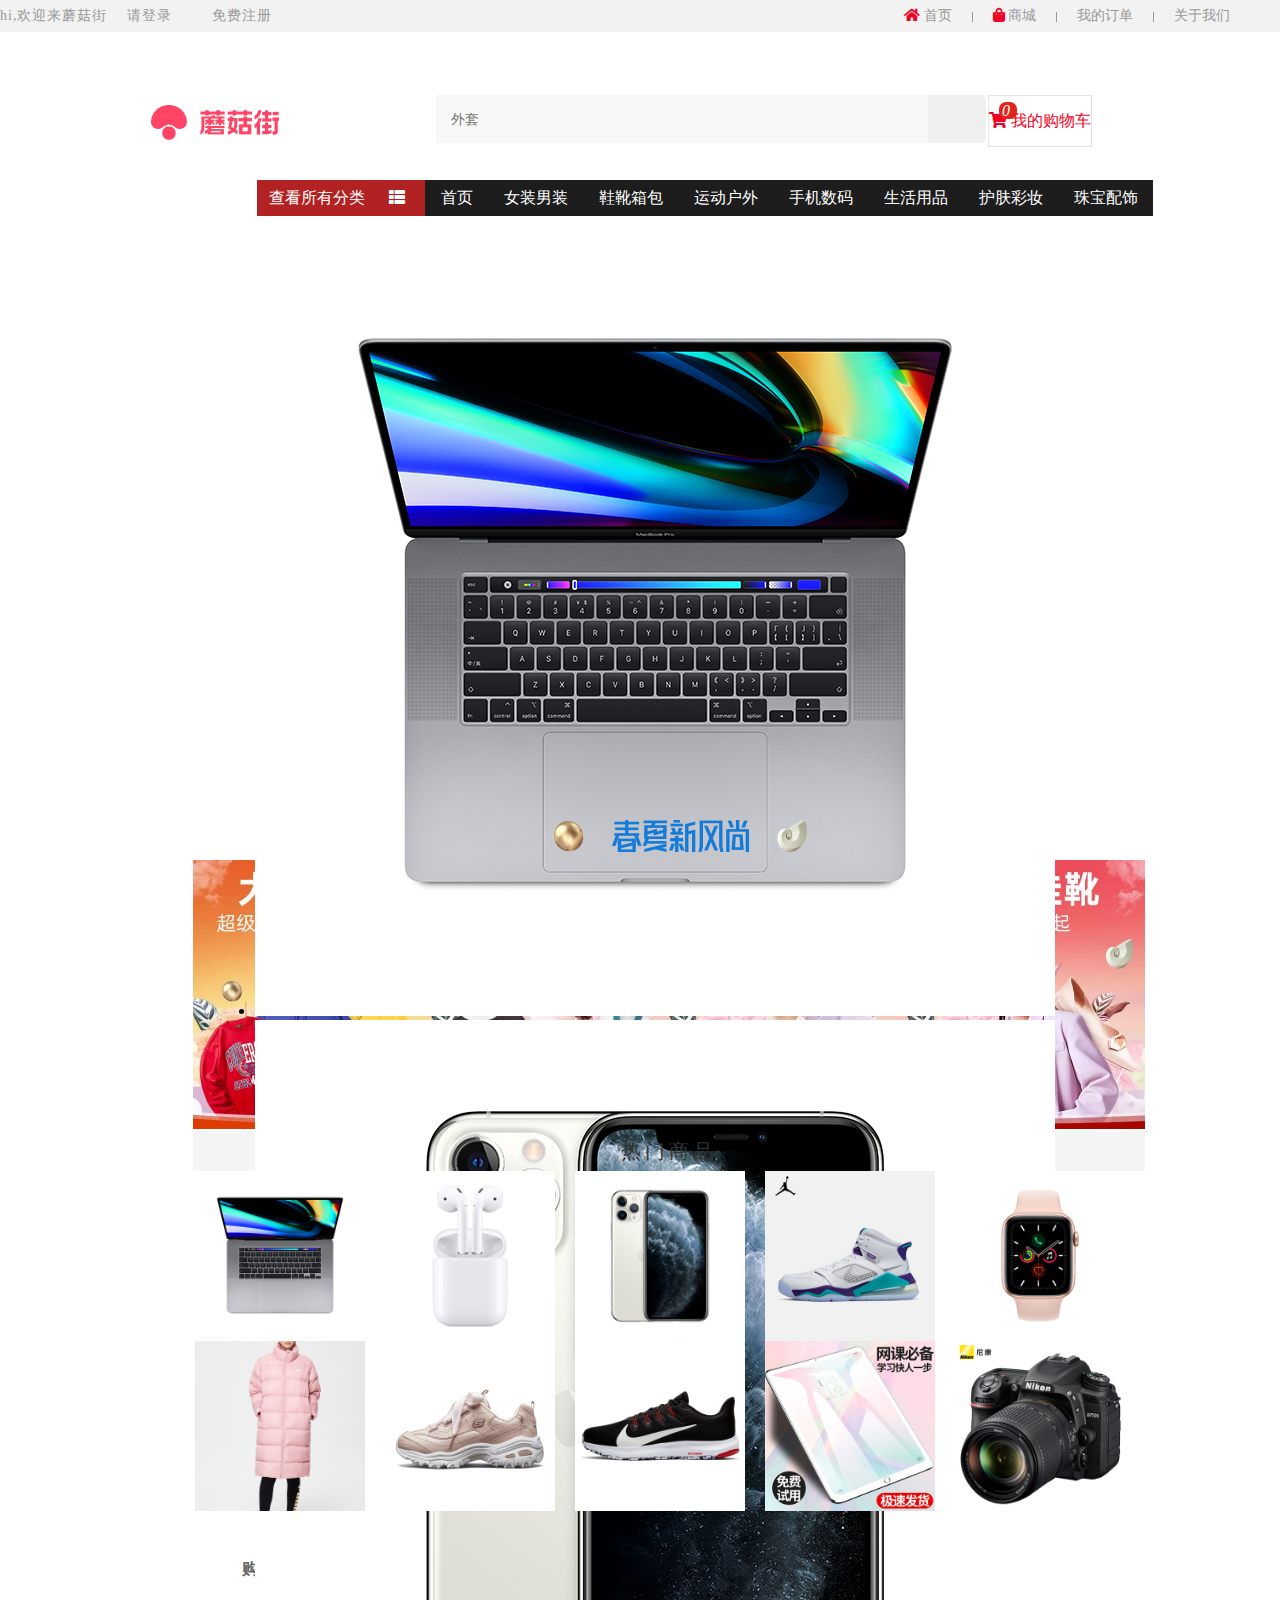
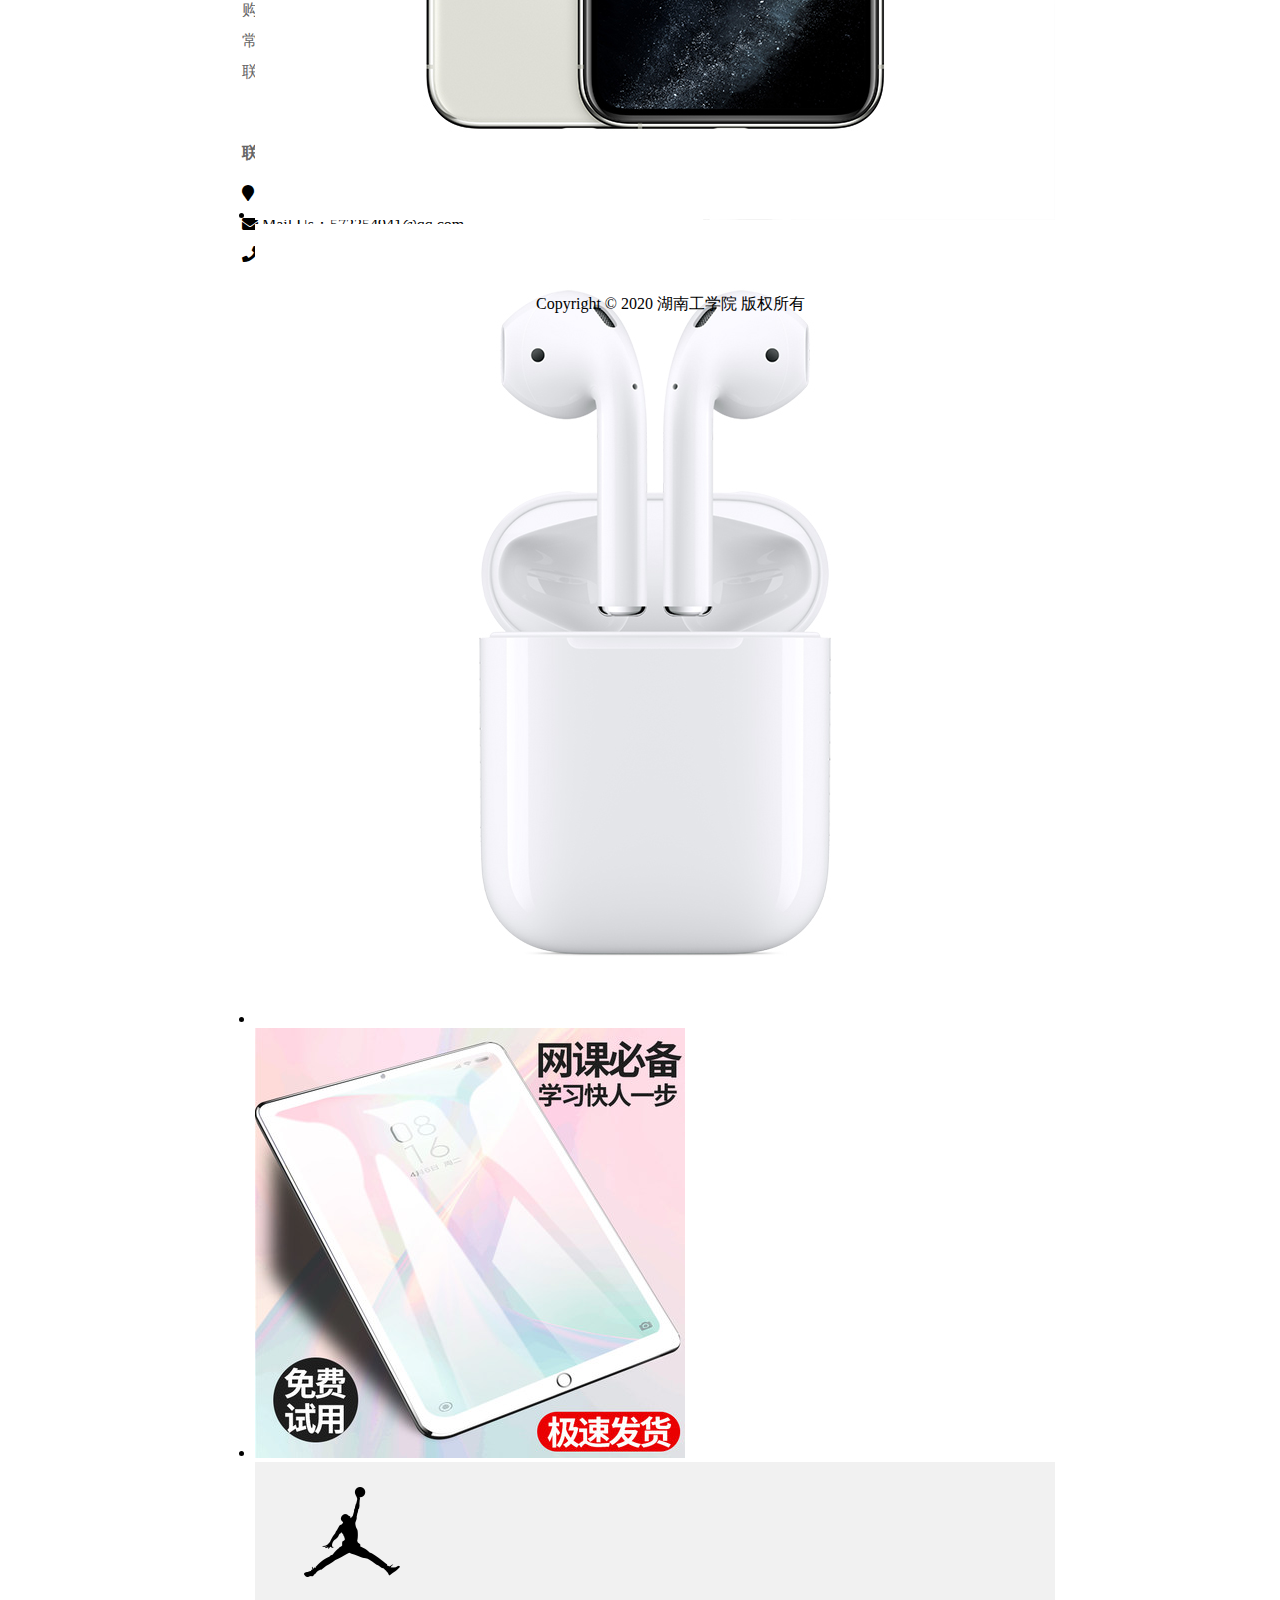
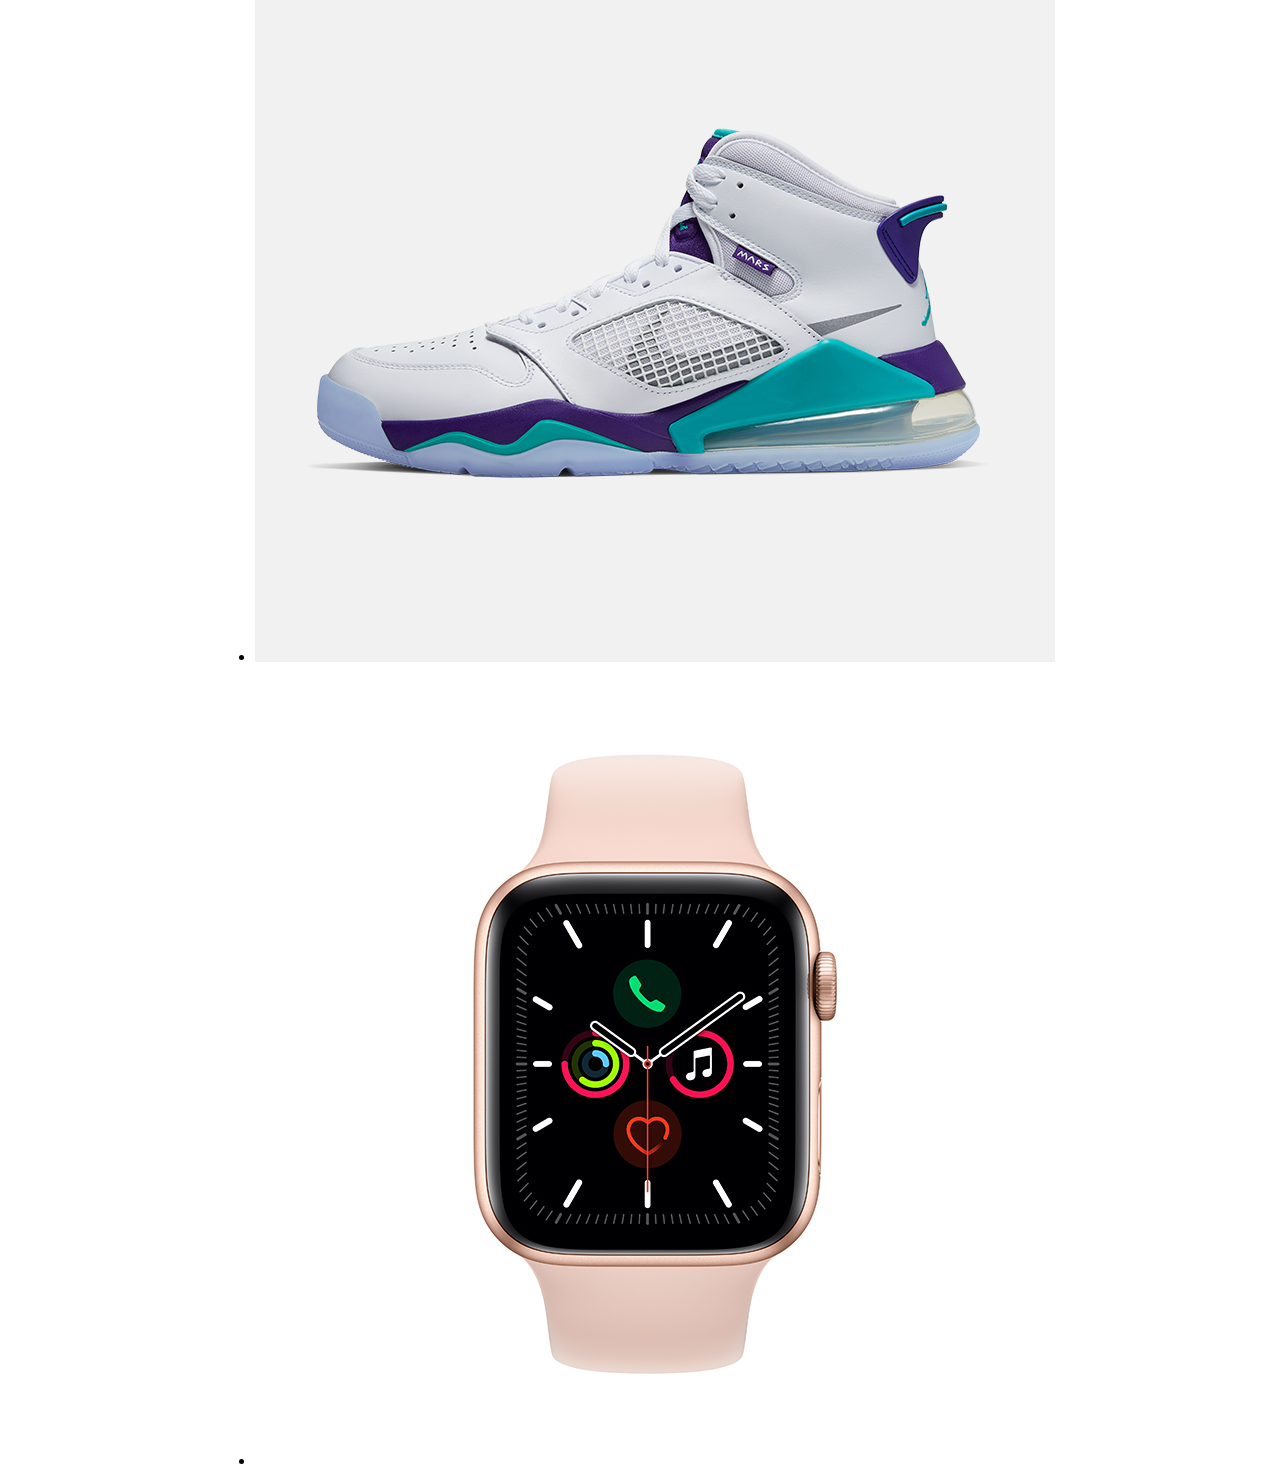
<file: App/templates/index.html>
<!DOCTYPE html>
<html lang="en">
<head>
    <meta charset="UTF-8">
    <meta name="viewport" content="width=device-width, initial-scale=1.0">
    <title>蘑菇街-剁手节</title>
    <link rel="stylesheet" href="https://cdn.staticfile.org/twitter-bootstrap/3.3.7/css/bootstrap.min.css">
    <link href="https://cdn.bootcdn.net/ajax/libs/font-awesome/5.13.0/css/all.css" rel="stylesheet">
    <link rel="stylesheet" href="../static/css/partialviewslider.css">
    <link rel="stylesheet" href="../static/css/index.css">
    <script src="https://cdn.staticfile.org/jquery/2.1.1/jquery.min.js"></script>
    <script src="https://cdn.staticfile.org/twitter-bootstrap/3.3.7/js/bootstrap.min.js"></script>
    <script src="../static/js/partialviewslider.js"></script>
</head>
<body>

<div class="top-bar-wrapper">
    <div class="top-bar">
        <div class="left-bar">
            <span>hi,欢迎来蘑菇街</span>
            <a href="login.html">请登录</a>
            <a href="register.html">免费注册</a>
        </div>

        <ul class="right-bar">
            <li><a href="javascript:;">
                <i class="fa fa-home"></i>
                首页
            </a></li>
            <li class="line"></li>
            <li><a href="javascript:;">
                <i class="fa fa-shopping-bag"></i>
                商城
            </a></li>
            <li class="line"></li>
            <li><a href="javascript:;">我的订单</a></li>
            <li class="line"></li>
            <li><a href="javascript:;">关于我们</a></li>
        </ul>
    </div>
</div>

<div class="menu">
    <a class="logo" href="javascript:;"><img src="../static/img/mogulogo.png" alt=""></a>
    <div class="search-m clearfix">
        <div class="top-nav-search">
            <form class="top-nav-form" action="" method="get">
                <input class="ts_txt" type="text" placeholder="外套" name="q">
                <input class="ts_btn" type="submit" value="">
            </form>
        </div>
    </div>
    <div class="cw-icon">
        <i class="fa fa-shopping-cart"></i>
        <a href="javascript:;">我的购物车</a>
        <i class="ci-count">0</i>
    </div>
</div>


<div class="content clearfix">

    <div class="top-bar-menu">
        <ul class="mainNav">
            <li class="li-item">
                <a href="javascript:;" style="padding-left: 12px;">查看所有分类</a>
                <i class="fa fa-th-list"></i>

                    <div class="right-nav">
                        <ul class="clearfix">
                            <li class="title-infomation">女装男装<i class="fa fa-angle-right icon"></i> </li>
                            <li><a href="">潮流女装</a></li>
                            <li><a href="">初冬羽绒</a></li>
                            <li><a href="">毛呢大衣</a></li>
                            <li><a href="">温暖毛衣</a></li>
                            <li><a href="">精选男装</a></li>
                        </ul>

                        <ul class="clearfix">
                            <li class="title-infomation">鞋靴箱包 <i class="fa fa-angle-right"></i></li>
                            <li><a href="">短靴</a></li>
                            <li><a href="">男鞋</a></li>
                            <li><a href="">女包</a></li>
                            <li><a href="">男包</a></li>
                            <li><a href="">服饰配件</a></li>
                        </ul>

                        <ul class="clearfix">
                            <li class="title-infomation">运动户外 <i class="fa fa-angle-right"></i></li>
                            <li><a href="">运动服饰</a></li>
                            <li><a href="">户外运动</a></li>
                            <li><a href="">健身装备</a></li>
                            <li><a href="">骑行装备</a></li>
                            <li><a href="">烧烤用具</a></li>
                        </ul>

                        <ul class="clearfix">
                            <li class="title-infomation">手机数码 <i class="fa fa-angle-right"></i></li>
                            <li><a href="">手机</a></li>
                            <li><a href="">平板</a></li>
                            <li><a href="">电脑</a></li>
                            <li><a href="">相机</a></li>
                            <li><a href="">耳机</a></li>
                        </ul>

                        <ul class="clearfix">
                            <li class="title-infomation">生活用品 <i class="fa fa-angle-right"></i></li>
                            <li><a href="">大家电</a></li>
                            <li><a href="">厨房电器</a></li>
                            <li><a href="">生活电器</a></li>
                            <li><a href="">个护电器</a></li>
                            <li><a href="">办公耗材</a></li>
                        </ul>

                        <ul class="clearfix">
                            <li class="title-infomation">护肤彩妆 <i class="fa fa-angle-right"></i></li>
                            <li><a href="">美容护肤</a></li>
                            <li><a href="">强效保养</a></li>
                            <li><a href="">超值彩妆</a></li>
                            <li><a href="">香水</a></li>
                            <li><a href="">洗面奶</a></li>
                        </ul>

                        <ul class="clearfix">
                            <li class="title-infomation">珠宝配饰 <i class="fa fa-angle-right"></i></li>
                            <li><a href="">珠宝首饰</a></li>
                            <li><a href="">时尚饰品</a></li>
                            <li><a href="">品质手表</a></li>
                            <li><a href="">眼睛配饰</a></li>
                            <li><a href="">发饰</a></li>
                        </ul>

                    </div>


            </li>
            <li class="li-item-2"><a href="javascript:;">首页</a></li>
            <li class="li-item-2"><a href="products.html">女装男装</a></li>
            <li class="li-item-2"><a href="javascript:;">鞋靴箱包</a></li>
            <li class="li-item-2"><a href="javascript:;">运动户外</a></li>
            <li class="li-item-2"><a href="javascript:;">手机数码</a></li>
            <li class="li-item-2"><a href="javascript:;">生活用品</a></li>
            <li class="li-item-2"><a href="javascript:;">护肤彩妆</a></li>
            <li class="li-item-2"><a href="javascript:;">珠宝配饰</a></li>
        </ul>
    </div>
    <div class="part clearfix">
        <ul id="partial-view">
            <li><a href="javascript:;" target="_blank"><img src="../static/img/partial-view/mac.jpg"
                                                            title="Apple 2019新品 MacBook Pro 16【带触控栏】九代六核i7 16G 512G 深空灰 Radeon Pro 5300M 笔记本电脑 轻薄本"></a>
            </li>
            <li><a href="javascript:;" target="_blank"><img src="../static/img/partial-view/iphone.jpg"
                                                            title="Apple iPhone 11 Pro (A2217) 256GB 银色 移动联通电信4G手机 双卡双待"></a>
            </li>
            <li><a href="javascript:;" target="_blank"><img src="../static/img/partial-view/airpad.jpg"
                                                            title="Apple AirPods 蓝牙无线耳机 适用于iPhone7/8/X手机耳机"></a></li>
            <li><a href="javascript:;" target="_blank"><img src="../static/img/partial-view/ipad.jpg"
                                                            alt="智能驼 T90新款超薄平板电脑12寸安卓全网通4G手机平板二合一送华为小米pc笔记本电脑iPad耳机学生考研吃鸡"
                                                            title="智能驼 T90新款超薄平板电脑12寸安卓全网通4G手机平板二合一送华为小米pc笔记本电脑iPad耳机学生考研吃鸡"></a>
            </li>
            <li><a href="javascript:;" target="_blank"><img src="../static/img/partial-view/ajone.png"
                                                            alt="Jordan官方 AIR JORDAN 1 MID AJ1男子运动鞋 554724"
                                                            title="Jordan官方 AIR JORDAN 1 MID AJ1男子运动鞋 554724"></a></li>
            <li><a href="javascript:;" target="_blank"><img src="../static/img/partial-view/applewatchhead.jpg"
                                                            title="Apple Watch Series 5 GPS款 44毫米金色铝金属表壳 粉砂色运动型表带）"></a>
            </li>
        </ul>
    </div>

    <div class="clearfix">
        <div class="title1">
            <img src="../static/img/titile/title1.png" alt="">
        </div>
        <div class="title-content">
            <a href="javascript:;"><img src="../static/img/span-img/span1.jpg" alt=""></a>
            <a href="javascript:;"><img src="../static/img/span-img/span2.jpg" alt=""></a>
            <a href="javascript:;"><img src="../static/img/span-img/span3.jpg" alt=""></a>
            <a href="javascript:;"><img src="../static/img/span-img/span4.jpg" alt=""></a>
        </div>
        <div class="hot-shop clearfix">
            <div class="span1">
                热门商品
            </div>
        </div>

        <div class="cube-wrapper">
            <ul>
                <li>
                    <div class="item">
            <div class="img-list">
                <img src="../static/img/partial-view/mac.jpg" alt="">
            </div>
            <div class="shop-information">
                <ul>
                    <li>数量：仅剩<span>8</span>个</li>
                    <li>原价：<span>￥<del>18999.0</del></span></li>
                    <li>折扣价：<span>￥17888.0</span></li>
                    <li><button type="button" class="btn btn-danger buy">立即抢购</button></li>
                </ul>
            </div>
                    </div>
                </li>

                <li>
                    <div class="item">
            <div class="img-list">
                <img src="../static/img/partial-view/airpad.jpg" alt="">
            </div>
            <div class="shop-information">
                <ul>
                    <li>数量：仅剩<span>8</span>个</li>
                    <li>原价：<span>￥<del>599.0</del></span></li>
                    <li>折扣价：<span>588.0</span></li>
                    <li><button type="button" class="btn btn-danger buy">立即抢购</button></li>
                </ul>
            </div>
                    </div>
                </li>

                <li>
                    <div class="item">
            <div class="img-list">
                <img src="../static/img/partial-view/iphone.jpg" alt="">
            </div>
            <div class="shop-information">
                <ul>
                    <li>数量：仅剩<span>3</span>个</li>
                    <li>原价：<span>￥<del>6999.0</del></span></li>
                    <li>折扣价：<span>￥6288.0</span></li>
                    <li><button type="button" class="btn btn-danger buy">立即抢购</button></li>
                </ul>
            </div>
                    </div>
                </li>

                <li>
                    <div class="item">
            <div class="img-list">
                <img src="../static/img/partial-view/ajone.png" alt="">
            </div>
            <div class="shop-information">
                <ul>
                    <li>数量：仅剩<span>2</span>双</li>
                    <li>原价：<span>￥<del>1399.0</del></span></li>
                    <li>折扣价：<span>￥1288.0</span></li>
                    <li><button type="button" class="btn btn-danger buy">立即抢购</button></li>
                </ul>
            </div>
                    </div>
                </li>

                <li>
                    <div class="item">
            <div class="img-list">
                <img src="../static/img/partial-view/applewatchhead.jpg" alt="">
            </div>
            <div class="shop-information">
                <ul>
                    <li>数量：仅剩<span>7</span>个</li>
                    <li>原价：<span>￥<del>3499.0</del></span></li>
                    <li>折扣价：<span>￥3000.0</span></li>
                    <li><button type="button" class="btn btn-danger buy">立即抢购</button></li>
                </ul>
            </div>
                    </div>
                </li>


                <li>
                    <div class="item">
            <div class="img-list">
                <img src="../static/img/partial-view/clothes.jpg" alt="">
            </div>
            <div class="shop-information">
                <ul>
                    <li>数量：仅剩<span>5</span>件</li>
                    <li>原价：<span>￥<del>999.0</del></span></li>
                    <li>折扣价：<span>￥699.0</span></li>
                    <li><button type="button" class="btn btn-danger buy">立即抢购</button></li>
                </ul>
            </div>
                    </div>
                </li>

                <li>
                    <div class="item">
            <div class="img-list">
                <img src="../static/img/partial-view/shoes.jpg" alt="">
            </div>
            <div class="shop-information">
                <ul>
                    <li>数量：仅剩<span>6</span>双</li>
                    <li>原价：<span>￥<del>399.0</del></span></li>
                    <li>折扣价：<span>￥350.0</span></li>
                    <li><button type="button" class="btn btn-danger buy">立即抢购</button></li>
                </ul>
            </div>
                    </div>
                </li>

                <li>
                    <div class="item">
            <div class="img-list">
                <img src="../static/img/partial-view/nike.jpg" alt="">
            </div>
            <div class="shop-information">
                <ul>
                    <li>数量：仅剩<span>6</span>双</li>
                    <li>原价：<span>￥<del>428.0</del></span></li>
                    <li>折扣价：<span>￥400.0</span></li>
                    <li><button type="button" class="btn btn-danger buy">立即抢购</button></li>
                </ul>
            </div>
                    </div>
                </li>

                <li>
                    <div class="item">
            <div class="img-list">
                <img src="../static/img/partial-view/ipad.jpg" alt="">
            </div>
            <div class="shop-information">
                <ul>
                    <li>数量：仅剩<span>2</span>个</li>
                    <li>原价：<span>￥<del>2999.0</del></span></li>
                    <li>折扣价：<span>￥2899.0</span></li>
                    <li><button type="button" class="btn btn-danger buy">立即抢购</button></li>
                </ul>
            </div>
                    </div>
                </li>

                <li>
                    <div class="item">
            <div class="img-list">
                <img src="../static/img/partial-view/nikon.jpg" alt="">
            </div>
            <div class="shop-information">
                <ul>
                    <li>数量：仅剩<span>3</span>个</li>
                    <li>原价：<span>￥<del>7999.0</del></span></li>
                    <li>折扣价：<span>￥7850.0</span></li>
                    <li><button type="button" class="btn btn-danger buy">立即抢购</button></li>
                </ul>
            </div>
                    </div>
                </li>




            </ul>
        </div>
    </div>
</div>

<div class="footer">
    <div class="information">
        <ul>
            <li class="title-header">
                购物指南
            </li>
            <li>
                <a href="">购物流程</a>
            </li>
            <li>
                <a href="">常见问题</a>
            </li>
            <li>
                <a href="">联系客服</a>
            </li>
        </ul>
    </div>
    <div class="information">
        <ul>
            <li class="title-header">
                配送方式
            </li>
            <li>
                <a href="">上门自提</a>
            </li>
            <li>
                <a href="">配送服务查询</a>
            </li>
            <li>
                <a href="">211限时达</a>
            </li>
        </ul>
    </div>
    <div class="information">
        <ul>
            <li class="title-header">
                支付方式
            </li>
            <li>
                <a href="">货到付款</a>
            </li>
            <li>
                <a href="">在线支付</a>
            </li>
            <li>
                <a href="">分期付款</a>
        </ul>
    </div>
    <div class="information">
        <ul>
            <li class="title-header">
                售后服务
            </li>
            <li>
                <a href="">售后政策</a>
            </li>
            <li>
                <a href="">退款说明</a>
            </li>
            <li>
                <a href="">取消订单</a>
            </li>
        </ul>
    </div>
    <div class="information">
        <ul>
            <li class="title-header">
                联系我们
            </li>
            <li>
                <i class="fa fa-map-marker"></i>
                <span>Address：湖南工学院</span>
            </li>
            <li>
                <i class="fa fa-envelope"></i>
                <span>Mail Us：572354941@qq.com</span>
            </li>
            <li>
                <i class="fa fa-phone"></i>
                <span>Phone:17347014473</span>
            </li>
        </ul>
    </div>

    <div class="copyright clearfix">Copyright &copy; 2020 湖南工学院 版权所有</div>
</div>


<script>
    $(document).ready(function () {
        $('#partial-view').partialViewSlider();
    });
</script>
</body>
</html>
</file>
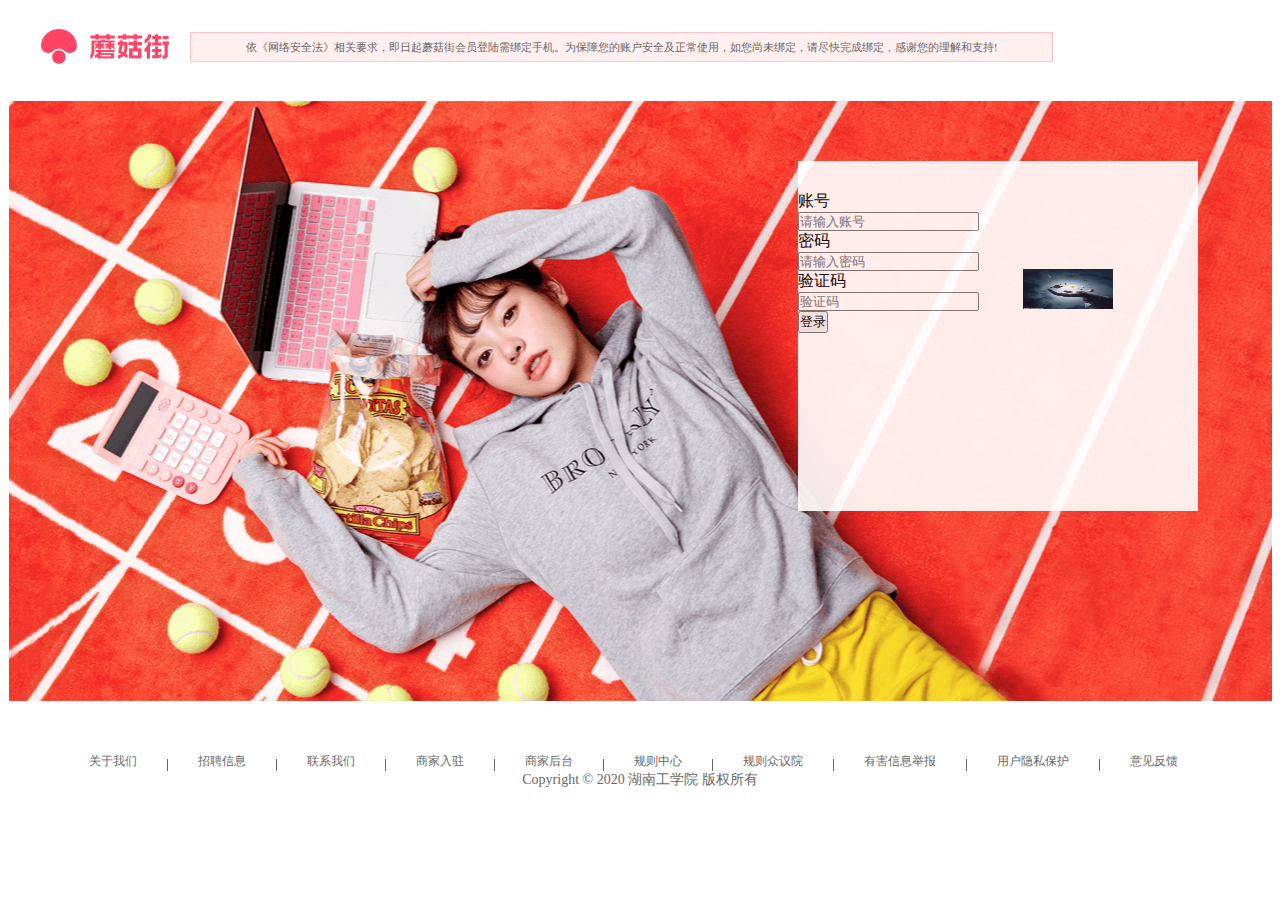
<file: templates/login.html>
<!DOCTYPE html>
<html lang="en">
<head>
    <meta charset="UTF-8">
    <meta name="viewport" content="width=device-width, initial-scale=1.0">
    <link rel="stylesheet" href="https://cdn.staticfile.org/twitter-bootstrap/4.3.1/css/bootstrap.min.css">
    <link rel="stylesheet" href="../static/css/login.css">
    <script src="https://cdn.staticfile.org/jquery/3.2.1/jquery.min.js"></script>
    <script src="https://cdn.staticfile.org/popper.js/1.15.0/umd/popper.min.js"></script>
    <script src="https://cdn.staticfile.org/twitter-bootstrap/4.3.1/js/bootstrap.min.js"></script>
    <title>Document</title>
</head>
<body>
    <div class="login_wrap ">
    <div class="logo_wrap">
        <div class="logo">
            <a href="index.html"><img src="../static/img/mogulogo.png" alt=""></a>
            <span class="login-logo-tip">依《网络安全法》相关要求，即日起蘑菇街会员登陆需绑定手机。为保障您的账户安全及正常使用，如您尚未绑定，请尽快完成绑定，感谢您的理解和支持!</span>
        </div>
    </div>
    <div class="content clearfix">
        <div class="lg_banner">
            <a href="" target="_blank"></a>
        </div>
        <div class="lg_box-wrap">
            <div class="lg_box">
            <form class="form-horizontal" role="form">
                <div class="form-group">
                    <label for="firstname" class="col-sm-2 control-label">账号</label>
                    <div class="col-sm-10">
                        <input type="text" class="form-control" id="firstname"
                               placeholder="请输入账号">
                    </div>
                </div>
                <div class="form-group">
                    <label for="lastname" class="col-sm-2 control-label">密码</label>
                    <div class="col-sm-10">
                        <input type="password" class="form-control" id="lastname"
                               placeholder="请输入密码">
                    </div>
                </div>

                <div class="form-group code">
                    <label for="firstname" class="col-sm-3 control-label">验证码</label>
                    <div class="col-sm-6">
                        <input type="text" class="form-control" id="firstname"
                               placeholder="验证码">
                               <img src="../static/img/codeimg/img1.jpg" alt="">
                    </div>
                </div>
                <div class="form-group">
                    <div class="col-sm-offset-2 col-sm-10">
                        <button type="submit" class="btn btn-danger">登录</button>
                    </div>
                </div>
            </form>
        </div>
    </div>
    </div>
    </div>
    <div class="foot">
        <ul class="clearfix foot-bar">
            <li><a href="javascript:;">关于我们</a></li>
            <li class="line clearfix"></li>
            <li><a href="javascript:;">招聘信息</a></li>
            <li class="line"></li>
            <li><a href="javascript:;">联系我们</a></li>
            <li class="line"></li>
            <li><a href="javascript:;">商家入驻</a></li>
            <li class="line"></li>
            <li><a href="javascript:;">商家后台</a></li>
            <li class="line"></li>
            <li><a href="javascript:;">规则中心</a></li>
            <li class="line"></li>
            <li><a href="javascript:;">规则众议院</a></li>
            <li class="line"></li>
            <li><a href="javascript:;">有害信息举报</a></li>
            <li class="line"></li>
            <li><a href="javascript:;">用户隐私保护</a></li>
            <li class="line"></li>
            <li><a href="javascript:;">意见反馈</a></li>
        </ul>

        <div class="copyright clearfix">Copyright &copy; 2020 湖南工学院 版权所有</div>
</div>
    </div>
</body>
</html>
</file>
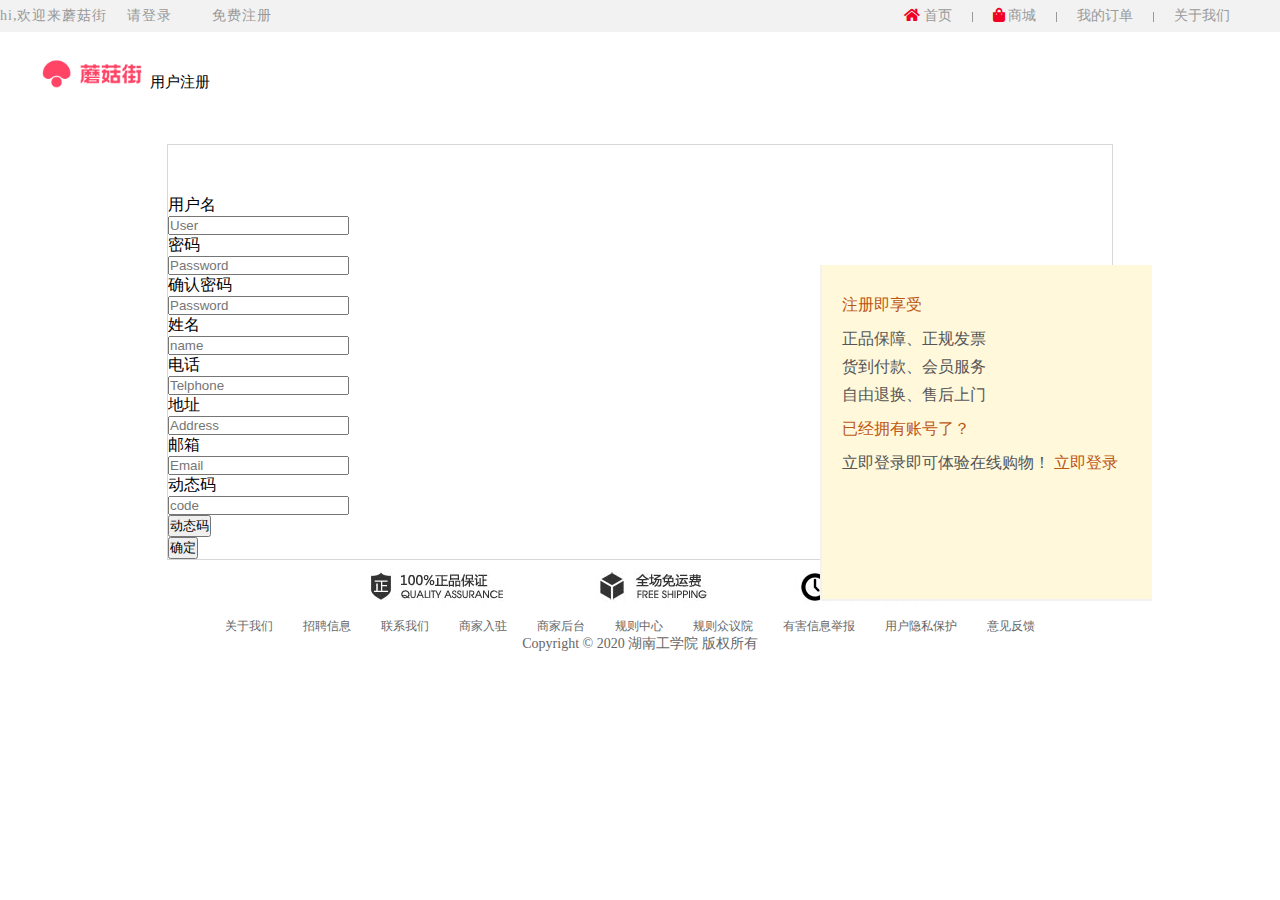
<file: templates/register.html>
<!DOCTYPE html>
<html lang="en">
<head>
    <meta charset="UTF-8">
    <meta name="viewport" content="width=device-width, initial-scale=1.0">
    <title>蘑菇街-剁手节</title>
    <link rel="stylesheet" href="https://cdn.staticfile.org/twitter-bootstrap/3.3.7/css/bootstrap.min.css">
    <link href="https://cdn.bootcdn.net/ajax/libs/font-awesome/5.13.0/css/all.css" rel="stylesheet">
    <link rel="stylesheet" href="../static/css/register.css">
    <script src="https://cdn.staticfile.org/jquery/2.1.1/jquery.min.js"></script>
    <script src="https://cdn.staticfile.org/twitter-bootstrap/3.3.7/js/bootstrap.min.js"></script>
    <script src="../static/js/jQuery_Plugin/Sliding_Validation_Gu.js" type="text/javascript" charset="utf-8"></script>
    <script type="text/javascript">
        $(function () {
            var $submit = $(".confirm")
            var sliding_validation = SlidingValidation.create($('.slider'), {
                progress_bg: 'rgb(76,175,80)',
                slide_block_wrapper_width: "210px"
            }, function () {
                $submit.preve
                $submit.removeClass("disabled")
                $submit.click(function () {
                    alert("成功");
                })
            });

            $submit.click(function (event) {
                event.preventDefault();
            })

        })

    </script>
    <style>



    </style>
</head>
<body>

<div class="top-bar-wrapper">
    <div class="top-bar">
        <div class="left-bar">
            <span>hi,欢迎来蘑菇街</span>
            <a href="login.html">请登录</a>
            <a href="javascript:;">免费注册</a>
        </div>

        <ul class="right-bar">
            <li><a href="javascript:;">
                <i class="fa fa-home"></i>
                首页
            </a></li>
            <li class="line"></li>
            <li><a href="javascript:;">
                <i class="fa fa-shopping-bag"></i>
                商城
            </a></li>
            <li class="line"></li>
            <li><a href="javascript:;">我的订单</a></li>
            <li class="line"></li>
            <li><a href="javascript:;">关于我们</a></li>
        </ul>
    </div>
</div>

<div class="logo_text clearfix">
    <div class="mugulogo">
        <a href="index.html"><img src="../static/img/mogulogo.png" alt="logo"></a>
    </div>
    <div class="register_text"><span>用户注册</span></div>
</div>

<div class="outer">

    <form class="form-horizontal  col-sm-offset-0">
        <div class="form-group">
            <label for="User" class="col-sm-2 control-label">用户名</label>
            <div class="col-sm-3">
                <input type="text" class="form-control" placeholder="User">
            </div>
        </div>
        <div class="form-group">
            <label for="Password" class="col-sm-2 control-label">密码</label>
            <div class="col-sm-3">
                <input type="password" class="form-control" placeholder="Password">
            </div>
        </div>
        <div class="form-group">
            <label for="password" class="col-sm-2 control-label">确认密码</label>
            <div class="col-sm-3">
                <input type="password" class="form-control" placeholder="Password">
            </div>
        </div>

        <div class="form-group">
            <label for="name" class="col-sm-2 control-label">姓名</label>
            <div class="col-sm-3">
                <input type="text" class="form-control" placeholder="name">
            </div>
        </div>
        <div class="form-group">
            <label for="Telphone" class="col-sm-2 control-label">电话</label>
            <div class="col-sm-3">
                <input type="text" class="form-control" placeholder="Telphone">
            </div>
        </div>
        <div class="form-group">
            <label for="address" class="col-sm-2 control-label">地址</label>
            <div class="col-sm-3">
                <input type="text" class="form-control" placeholder="Address">
            </div>
        </div>


        <div class="form-group">
            <label for="inputEmail3" class="col-sm-2 control-label">邮箱</label>
            <div class="col-sm-3">
                <input type="email" class="form-control" id="inputEmail3" placeholder="Email">
            </div>
        </div>

        <div class="form-group vcode">

            <label for="vcode" class="col-sm-2 control-label">动态码</label>
            <div class="col-sm-2  vcode">
                <input type="text" class="form-control" placeholder="code">
            </div>
            <div class="col-sm-1">
                <input type="button" class="form-control btn btn-primary btn-sm" value="动态码">
            </div>
        </div>

        <div class="form-group">
            <div class="col-sm-offset-2 col-sm-10 slider">

            </div>
        </div>

        <div class="form-group">
            <div class="col-sm-offset-2 col-sm-10">
                <button type="submit" class="confirm btn btn-success disabled btn-lg">确定</button>
            </div>
        </div>

    </form>

    <div class="register">
        <div class="ad">
            <dl>
                <dt>
                    注册即享受
                </dt>
                <dd>
                    正品保障、正规发票
                </dd>
                <dd>
                    货到付款、会员服务
                </dd>
                <dd>
                    自由退换、售后上门
                </dd>
            </dl>
        </div>
        <dl>
                            <dt>已经拥有账号了？</dt>
                            <dd>
                                立即登录即可体验在线购物！
                                <a href="login.html">立即登录</a>
                            </dd>
                        </dl>
    </div>

</div>


<div class="footer_img">
    <div class="info_img">
        <img src="../static/img/footer/footer.jpg" alt="正品保障">
    </div>
    <div class="footer_text">
        <ul class="foot-bar clearfix">
            <li><a href="javascript:;">关于我们</a></li>

            <li><a href="javascript:;">招聘信息</a></li>

            <li><a href="javascript:;">联系我们</a></li>

            <li><a href="javascript:;">商家入驻</a></li>

            <li><a href="javascript:;">商家后台</a></li>

            <li><a href="javascript:;">规则中心</a></li>

            <li><a href="javascript:;">规则众议院</a></li>

            <li><a href="javascript:;">有害信息举报</a></li>

            <li><a href="javascript:;">用户隐私保护</a></li>

            <li><a href="javascript:;">意见反馈</a></li>
        </ul>
    </div>
    <div class="copyright clearfix">Copyright © 2020 湖南工学院 版权所有</div>
</div>


</body>
</html>
</file>
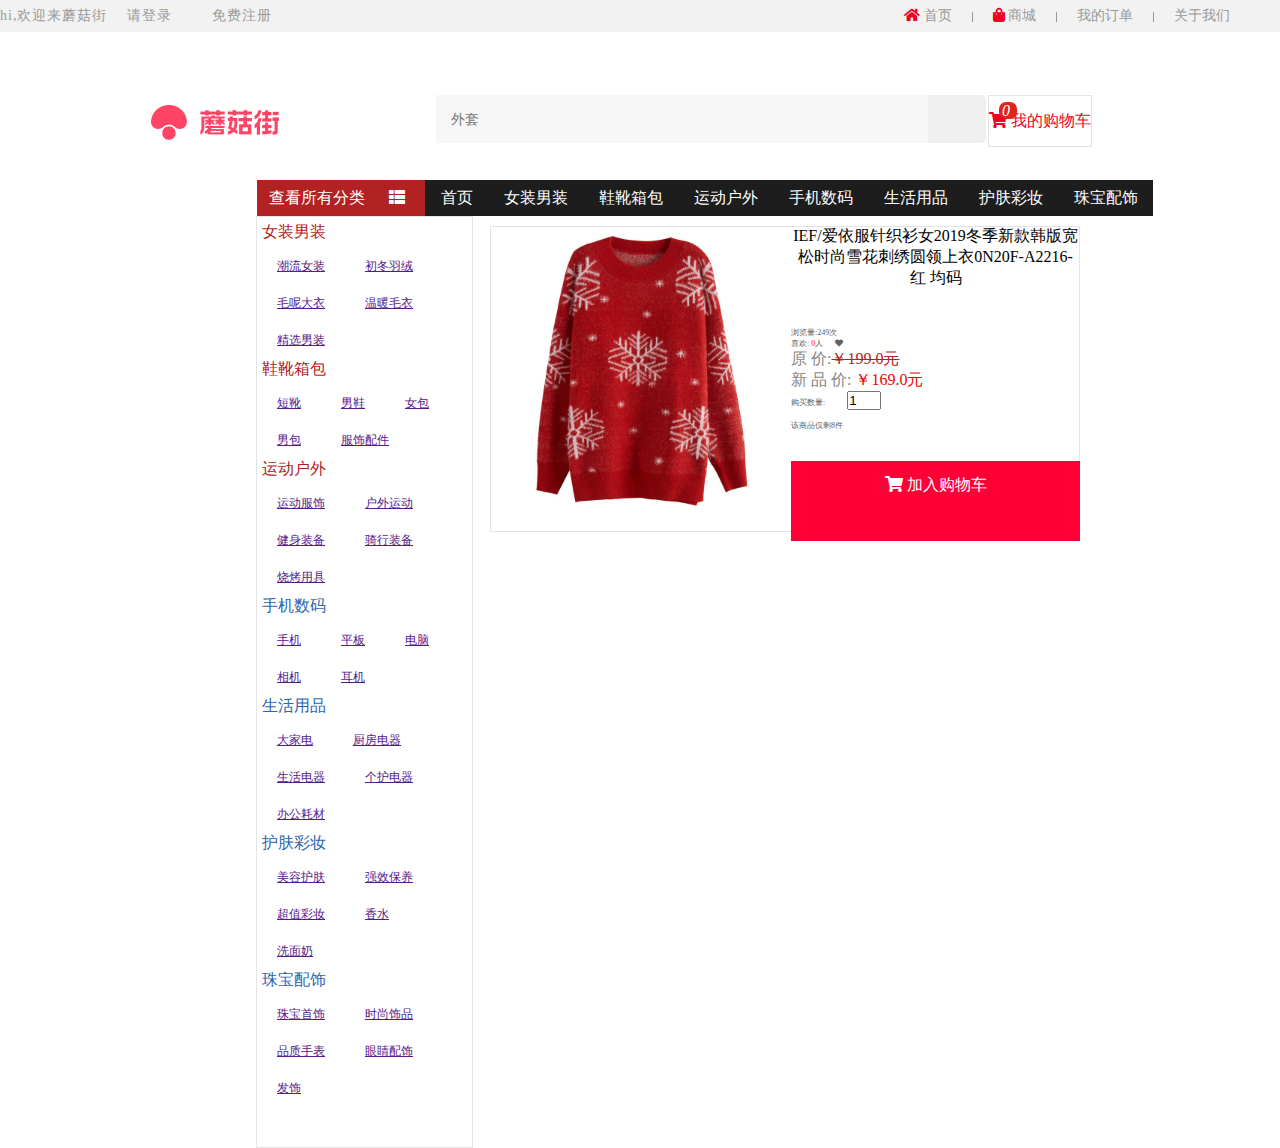
<file: App/templates/buy.html>
<!DOCTYPE html>
<html lang="en">
<head>
    <meta charset="UTF-8">
    <title>Title</title>
    <link rel="stylesheet" href="https://cdn.staticfile.org/twitter-bootstrap/3.3.7/css/bootstrap.min.css">
    <link rel="stylesheet" href="../static/css/buy.css">
    <link href="https://cdn.bootcdn.net/ajax/libs/font-awesome/5.13.0/css/all.css" rel="stylesheet">
    <script src="https://cdn.staticfile.org/jquery/2.1.1/jquery.min.js"></script>
    <script src="https://cdn.staticfile.org/twitter-bootstrap/3.3.7/js/bootstrap.min.js"></script>
    <script src="../static/js/jQuery_Plugin/jquery-ui.min.js"></script>
    <script src="../static/js/flyto.js"></script>
    <script>
        $(function () {
            var $heart=$(".fa-heart")
            $heart.click(function () {
                if ($heart.css("color") === "rgb(97, 97, 97)")
                {
                    $heart.css("color","red");
                }
                else{
                    $heart.css("color","rgb(97, 97, 97)")
                }
            })
        })
    </script>
</head>
<body>
<div class="top-bar-wrapper">
    <div class="top-bar">
        <div class="left-bar">
            <span>hi,欢迎来蘑菇街</span>
            <a href="login.html">请登录</a>
            <a href="register.html">免费注册</a>
        </div>

        <ul class="right-bar">
            <li><a href="index.html">
                <i class="fa fa-home"></i>
                首页
            </a></li>
            <li class="line"></li>
            <li><a href="javascript:;">
                <i class="fa fa-shopping-bag"></i>
                商城
            </a></li>
            <li class="line"></li>
            <li><a href="javascript:;">我的订单</a></li>
            <li class="line"></li>
            <li><a href="javascript:;">关于我们</a></li>
        </ul>
    </div>
</div>

<div class="menu">
    <a class="logo" href="javascript:;"><img src="../static/img/mogulogo.png" alt=""></a>
    <div class="search-m clearfix">
        <div class="top-nav-search">
            <form class="top-nav-form" action="" method="get">
                <input class="ts_txt" type="text" placeholder="外套" name="q">
                <input class="ts_btn" type="submit" value="">
            </form>
        </div>
    </div>
    <div class="cw-icon">
        <i class="fa fa-shopping-cart mycart"></i>
        <a href="javascript:;">我的购物车</a>
        <i class="ci-count">0</i>
    </div>
</div>


<div class="content clearfix">

    <div class="top-bar-menu">
        <ul class="mainNav">
            <li class="li-item">
                <a href="javascript:;" style="padding-left: 12px;">查看所有分类</a>
                <i class="fa fa-th-list"></i>

                <div class="right-nav">
                    <ul class="clearfix">
                        <li class="title-infomation">女装男装<i class="fa fa-angle-right icon"></i></li>
                        <li><a class="" href="">潮流女装</a></li>
                        <li><a href="">初冬羽绒</a></li>
                        <li><a href="">毛呢大衣</a></li>
                        <li><a href="">温暖毛衣</a></li>
                        <li><a href="">精选男装</a></li>
                    </ul>

                    <ul class="clearfix">
                        <li class="title-infomation">鞋靴箱包 <i class="fa fa-angle-right"></i></li>
                        <li><a href="">短靴</a></li>
                        <li><a href="">男鞋</a></li>
                        <li><a href="">女包</a></li>
                        <li><a href="">男包</a></li>
                        <li><a href="">服饰配件</a></li>
                    </ul>

                    <ul class="clearfix">
                        <li class="title-infomation">运动户外 <i class="fa fa-angle-right"></i></li>
                        <li><a href="">运动服饰</a></li>
                        <li><a href="">户外运动</a></li>
                        <li><a href="">健身装备</a></li>
                        <li><a href="">骑行装备</a></li>
                        <li><a href="">烧烤用具</a></li>
                    </ul>

                    <ul class="clearfix">
                        <li class="title-infomation">手机数码 <i class="fa fa-angle-right"></i></li>
                        <li><a href="">手机</a></li>
                        <li><a href="">平板</a></li>
                        <li><a href="">电脑</a></li>
                        <li><a href="">相机</a></li>
                        <li><a href="">耳机</a></li>
                    </ul>

                    <ul class="clearfix">
                        <li class="title-infomation">生活用品 <i class="fa fa-angle-right"></i></li>
                        <li><a href="">大家电</a></li>
                        <li><a href="">厨房电器</a></li>
                        <li><a href="">生活电器</a></li>
                        <li><a href="">个护电器</a></li>
                        <li><a href="">办公耗材</a></li>
                    </ul>

                    <ul class="clearfix">
                        <li class="title-infomation">护肤彩妆 <i class="fa fa-angle-right"></i></li>
                        <li><a href="">美容护肤</a></li>
                        <li><a href="">强效保养</a></li>
                        <li><a href="">超值彩妆</a></li>
                        <li><a href="">香水</a></li>
                        <li><a href="">洗面奶</a></li>
                    </ul>

                    <ul class="clearfix">
                        <li class="title-infomation">珠宝配饰 <i class="fa fa-angle-right"></i></li>
                        <li><a href="">珠宝首饰</a></li>
                        <li><a href="">时尚饰品</a></li>
                        <li><a href="">品质手表</a></li>
                        <li><a href="">眼睛配饰</a></li>
                        <li><a href="">发饰</a></li>
                    </ul>

                </div>


            </li>
            <li class="li-item-2"><a href="index.html">首页</a></li>
            <li class="li-item-2"><a href="javascript:;">女装男装</a></li>
            <li class="li-item-2"><a href="javascript:;">鞋靴箱包</a></li>
            <li class="li-item-2"><a href="javascript:;">运动户外</a></li>
            <li class="li-item-2"><a href="javascript:;">手机数码</a></li>
            <li class="li-item-2"><a href="javascript:;">生活用品</a></li>
            <li class="li-item-2"><a href="javascript:;">护肤彩妆</a></li>
            <li class="li-item-2"><a href="javascript:;">珠宝配饰</a></li>
        </ul>
    </div>

    <div class="productList">
        <div class="left-information">
            <div class="title-Category">
                女装男装
            </div>
            <ul>
                <li><a href="">潮流女装</a></li>
                <li><a href="">初冬羽绒</a></li>
                <li><a href="">毛呢大衣</a></li>
                <li><a href="">温暖毛衣</a></li>
                <li><a href="">精选男装</a></li>
            </ul>

            <div class="title-Category clearfix">
                鞋靴箱包
            </div>

            <ul>
                <li><a href="">短靴</a></li>
                <li><a href="">男鞋</a></li>
                <li><a href="">女包</a></li>
                <li><a href="">男包</a></li>
                <li><a href="">服饰配件</a></li>
            </ul>

            <div class="title-Category clearfix">
                运动户外
            </div>

            <ul>
                <li><a href="">运动服饰</a></li>
                <li><a href="">户外运动</a></li>
                <li><a href="">健身装备</a></li>
                <li><a href="">骑行装备</a></li>
                <li><a href="">烧烤用具</a></li>
            </ul>

            <div class="title-Category clearfix">
                手机数码
            </div>

            <ul>
                <li><a href="">手机</a></li>
                <li><a href="">平板</a></li>
                <li><a href="">电脑</a></li>
                <li><a href="">相机</a></li>
                <li><a href="">耳机</a></li>
            </ul>

            <div class="title-Category clearfix">
                生活用品
            </div>

            <ul>
                <li><a href="">大家电</a></li>
                <li><a href="">厨房电器</a></li>
                <li><a href="">生活电器</a></li>
                <li><a href="">个护电器</a></li>
                <li><a href="">办公耗材</a></li>
            </ul>

            <div class="title-Category clearfix">
                护肤彩妆
            </div>

            <ul>
                <li><a href="">美容护肤</a></li>
                <li><a href="">强效保养</a></li>
                <li><a href="">超值彩妆</a></li>
                <li><a href="">香水</a></li>
                <li><a href="">洗面奶</a></li>
            </ul>

            <div class="title-Category clearfix">
                珠宝配饰
            </div>

            <ul>
                <li><a href="">珠宝首饰</a></li>
                <li><a href="">时尚饰品</a></li>
                <li><a href="">品质手表</a></li>
                <li><a href="">眼睛配饰</a></li>
                <li><a href="">发饰</a></li>
            </ul>
        </div>
        <div class="right-product">
            <div class="buy-img">
                <img src="../static/img/products/red_clothes.jpg" alt="">
            </div>

            <dt class="right-content">
                <span class="info-title">IEF/爱依服针织衫女2019冬季新款韩版宽松时尚雪花刺绣圆领上衣0N20F-A2216- 红 均码</span>
                <div>浏览量:249次</div>
                <div>喜欢:     <span>0</span>人    <i class="fa fa-heart"></i></div>
                <dl><dd>原 价:<del>￥199.0元</del></dd>
                <dd>新 品 价: <span>￥169.0元</span></dd></dl>
            <div class="outer-cart">
                <div> 购买数量: <input class="sur-input" type="text" value="1"></div>
                <div class="surplus">该商品仅剩8件</div>
                <div class="outer-add">
                    <a class="add-to-cart">
                    <i class="fa fa-shopping-cart"></i>
                    <span>加入购物车</span>
                    </a>
                </div>
            </div>
            </div>
        </div>
    </div>

</body>
</html>
</file>
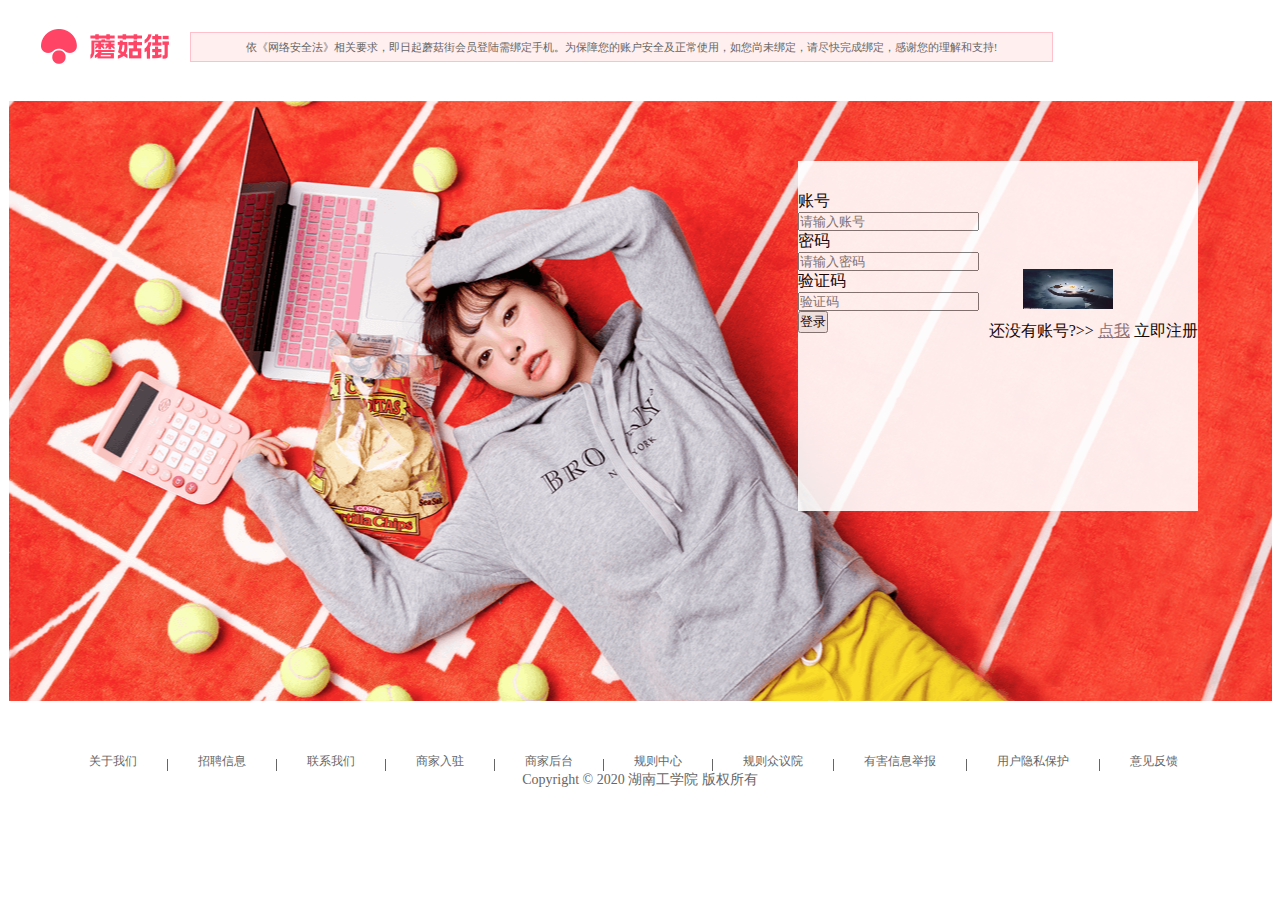
<file: App/templates/login.html>
<!DOCTYPE html>
<html lang="en">
<head>
    <meta charset="UTF-8">
    <meta name="viewport" content="width=device-width, initial-scale=1.0">
    <link rel="stylesheet" href="https://cdn.staticfile.org/twitter-bootstrap/4.3.1/css/bootstrap.min.css">
    <link rel="stylesheet" href="../static/css/login.css">
    <script src="https://cdn.staticfile.org/jquery/3.2.1/jquery.min.js"></script>
    <script src="https://cdn.staticfile.org/popper.js/1.15.0/umd/popper.min.js"></script>
    <script src="https://cdn.staticfile.org/twitter-bootstrap/4.3.1/js/bootstrap.min.js"></script>
    <title>Document</title>
</head>
<body>
    <div class="login_wrap ">
    <div class="logo_wrap">
        <div class="logo">
            <a href="index.html"><img src="../static/img/mogulogo.png" alt=""></a>
            <span class="login-logo-tip">依《网络安全法》相关要求，即日起蘑菇街会员登陆需绑定手机。为保障您的账户安全及正常使用，如您尚未绑定，请尽快完成绑定，感谢您的理解和支持!</span>
        </div>
    </div>
    <div class="content clearfix">
        <div class="lg_banner">
            <a href="" target="_blank"></a>
        </div>
        <div class="lg_box-wrap">
            <div class="lg_box">
            <form class="form-horizontal" role="form">
                <div class="form-group">
                    <label for="firstname" class="col-sm-2 control-label">账号</label>
                    <div class="col-sm-10">
                        <input type="text" class="form-control" id="firstname"
                               placeholder="请输入账号">
                    </div>
                </div>
                <div class="form-group">
                    <label for="lastname" class="col-sm-2 control-label">密码</label>
                    <div class="col-sm-10">
                        <input type="password" class="form-control" id="lastname"
                               placeholder="请输入密码">
                    </div>
                </div>

                <div class="form-group code">
                    <label for="firstname" class="col-sm-3 control-label">验证码</label>
                    <div class="col-sm-6">
                        <input type="text" class="form-control" id="firstname"
                               placeholder="验证码">
                               <img src="../static/img/codeimg/img1.jpg" alt="">
                    </div>
                </div>
                <div class="form-group">
                    <div class="col-sm-offset-2 col-sm-10">
                        <button type="submit" class="btn btn-danger">登录</button>
                        <span class="register-login">还没有账号?>> <a href="register.html">点我</a> 立即注册</span>

                </div>

            </form>
        </div>
    </div>
    </div>
    </div>
    <div class="foot">
        <ul class="clearfix foot-bar">
            <li><a href="javascript:;">关于我们</a></li>
            <li class="line clearfix"></li>
            <li><a href="javascript:;">招聘信息</a></li>
            <li class="line"></li>
            <li><a href="javascript:;">联系我们</a></li>
            <li class="line"></li>
            <li><a href="javascript:;">商家入驻</a></li>
            <li class="line"></li>
            <li><a href="javascript:;">商家后台</a></li>
            <li class="line"></li>
            <li><a href="javascript:;">规则中心</a></li>
            <li class="line"></li>
            <li><a href="javascript:;">规则众议院</a></li>
            <li class="line"></li>
            <li><a href="javascript:;">有害信息举报</a></li>
            <li class="line"></li>
            <li><a href="javascript:;">用户隐私保护</a></li>
            <li class="line"></li>
            <li><a href="javascript:;">意见反馈</a></li>
        </ul>

        <div class="copyright clearfix">Copyright &copy; 2020 湖南工学院 版权所有</div>
</div>
    </div>
</body>
</html>
</file>
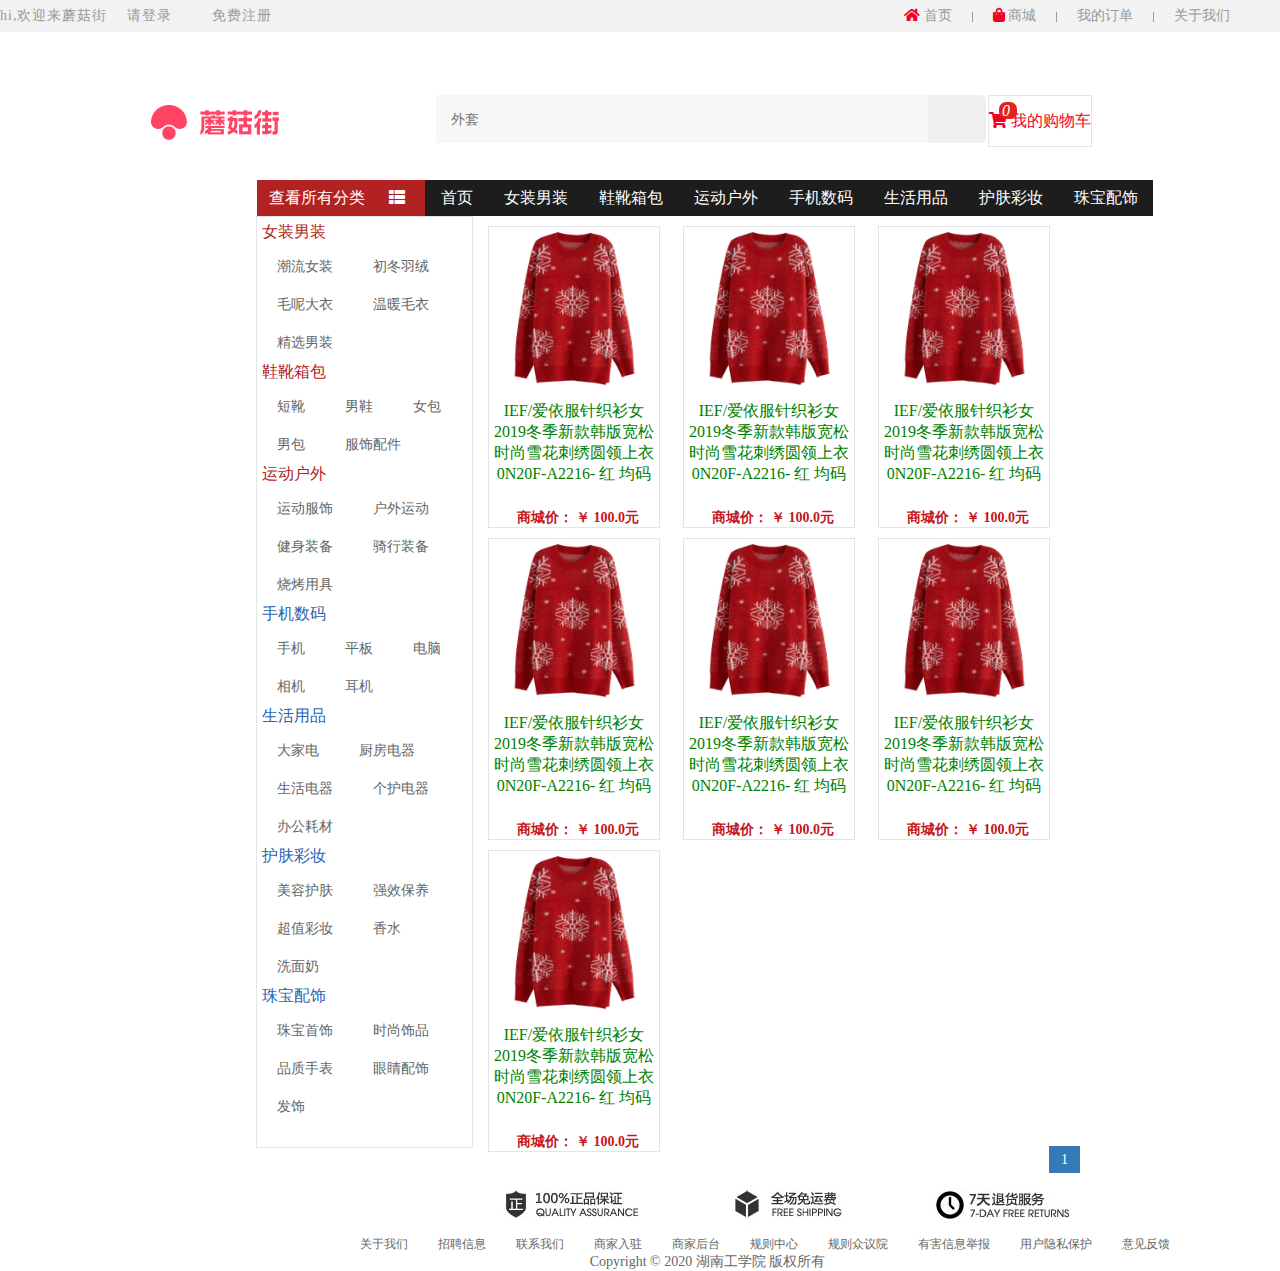
<file: App/templates/products.html>
<!DOCTYPE html>
<html lang="en">
<head>
    <meta charset="UTF-8">
    <title>Title</title>
    <link rel="stylesheet" href="https://cdn.staticfile.org/twitter-bootstrap/3.3.7/css/bootstrap.min.css">
    <link rel="stylesheet" href="../static/css/products.css">
    <link href="https://cdn.bootcdn.net/ajax/libs/font-awesome/5.13.0/css/all.css" rel="stylesheet">
    <script src="https://cdn.staticfile.org/jquery/2.1.1/jquery.min.js"></script>
    <script src="https://cdn.staticfile.org/twitter-bootstrap/3.3.7/js/bootstrap.min.js"></script>
    <style>


        
    </style>
    <script>
        $(function () {
            var $productList=$(".productList .left-information a");
            $productList.click(function (e) {
                $productList.each(function () {
                    $(this).css({"background-color":"","color":""})
                })
                $(this).css({"background-color":"firebrick","color":"#e4e4e4"});
                e.preventDefault();
            });

        })
    </script>
</head>
<body>

<div class="top-bar-wrapper">
    <div class="top-bar">
        <div class="left-bar">
            <span>hi,欢迎来蘑菇街</span>
            <a href="login.html">请登录</a>
            <a href="register.html">免费注册</a>
        </div>

        <ul class="right-bar">
            <li><a href="index.html">
                <i class="fa fa-home"></i>
                首页
            </a></li>
            <li class="line"></li>
            <li><a href="javascript:;">
                <i class="fa fa-shopping-bag"></i>
                商城
            </a></li>
            <li class="line"></li>
            <li><a href="javascript:;">我的订单</a></li>
            <li class="line"></li>
            <li><a href="javascript:;">关于我们</a></li>
        </ul>
    </div>
</div>

<div class="menu">
    <a class="logo" href="javascript:;"><img src="../static/img/mogulogo.png" alt=""></a>
    <div class="search-m clearfix">
        <div class="top-nav-search">
            <form class="top-nav-form" action="" method="get">
                <input class="ts_txt" type="text" placeholder="外套" name="q">
                <input class="ts_btn" type="submit" value="">
            </form>
        </div>
    </div>
    <div class="cw-icon">
        <i class="fa fa-shopping-cart"></i>
        <a href="javascript:;">我的购物车</a>
        <i class="ci-count">0</i>
    </div>
</div>


<div class="content clearfix">

    <div class="top-bar-menu">
        <ul class="mainNav">
            <li class="li-item">
                <a href="javascript:;" style="padding-left: 12px;">查看所有分类</a>
                <i class="fa fa-th-list"></i>

                    <div class="right-nav">
                        <ul class="clearfix">
                            <li class="title-infomation">女装男装<i class="fa fa-angle-right icon"></i> </li>
                            <li><a class="" href="">潮流女装</a></li>
                            <li><a href="">初冬羽绒</a></li>
                            <li><a href="">毛呢大衣</a></li>
                            <li><a href="">温暖毛衣</a></li>
                            <li><a href="">精选男装</a></li>
                        </ul>

                        <ul class="clearfix">
                            <li class="title-infomation">鞋靴箱包 <i class="fa fa-angle-right"></i></li>
                            <li><a href="">短靴</a></li>
                            <li><a href="">男鞋</a></li>
                            <li><a href="">女包</a></li>
                            <li><a href="">男包</a></li>
                            <li><a href="">服饰配件</a></li>
                        </ul>

                        <ul class="clearfix">
                            <li class="title-infomation">运动户外 <i class="fa fa-angle-right"></i></li>
                            <li><a href="">运动服饰</a></li>
                            <li><a href="">户外运动</a></li>
                            <li><a href="">健身装备</a></li>
                            <li><a href="">骑行装备</a></li>
                            <li><a href="">烧烤用具</a></li>
                        </ul>

                        <ul class="clearfix">
                            <li class="title-infomation">手机数码 <i class="fa fa-angle-right"></i></li>
                            <li><a href="">手机</a></li>
                            <li><a href="">平板</a></li>
                            <li><a href="">电脑</a></li>
                            <li><a href="">相机</a></li>
                            <li><a href="">耳机</a></li>
                        </ul>

                        <ul class="clearfix">
                            <li class="title-infomation">生活用品 <i class="fa fa-angle-right"></i></li>
                            <li><a href="">大家电</a></li>
                            <li><a href="">厨房电器</a></li>
                            <li><a href="">生活电器</a></li>
                            <li><a href="">个护电器</a></li>
                            <li><a href="">办公耗材</a></li>
                        </ul>

                        <ul class="clearfix">
                            <li class="title-infomation">护肤彩妆 <i class="fa fa-angle-right"></i></li>
                            <li><a href="">美容护肤</a></li>
                            <li><a href="">强效保养</a></li>
                            <li><a href="">超值彩妆</a></li>
                            <li><a href="">香水</a></li>
                            <li><a href="">洗面奶</a></li>
                        </ul>

                        <ul class="clearfix">
                            <li class="title-infomation">珠宝配饰 <i class="fa fa-angle-right"></i></li>
                            <li><a href="">珠宝首饰</a></li>
                            <li><a href="">时尚饰品</a></li>
                            <li><a href="">品质手表</a></li>
                            <li><a href="">眼睛配饰</a></li>
                            <li><a href="">发饰</a></li>
                        </ul>

                    </div>


            </li>
            <li class="li-item-2"><a href="index.html">首页</a></li>
            <li class="li-item-2"><a href="javascript:;">女装男装</a></li>
            <li class="li-item-2"><a href="javascript:;">鞋靴箱包</a></li>
            <li class="li-item-2"><a href="javascript:;">运动户外</a></li>
            <li class="li-item-2"><a href="javascript:;">手机数码</a></li>
            <li class="li-item-2"><a href="javascript:;">生活用品</a></li>
            <li class="li-item-2"><a href="javascript:;">护肤彩妆</a></li>
            <li class="li-item-2"><a href="javascript:;">珠宝配饰</a></li>
        </ul>
    </div>

    <div class="productList">
        <div class="left-information">
            <div class="title-Category">
                女装男装
            </div>
            <ul>
                <li><a href="">潮流女装</a></li>
                <li><a href="">初冬羽绒</a></li>
                <li><a href="">毛呢大衣</a></li>
                <li><a href="">温暖毛衣</a></li>
                <li><a href="">精选男装</a></li>
            </ul>

            <div class="title-Category clearfix">
                鞋靴箱包
            </div>

            <ul>
                <li><a href="">短靴</a></li>
                <li><a href="">男鞋</a></li>
                <li><a href="">女包</a></li>
                <li><a href="">男包</a></li>
                <li><a href="">服饰配件</a></li>
            </ul>

            <div class="title-Category clearfix">
                运动户外
            </div>

            <ul>
                <li><a href="">运动服饰</a></li>
                <li><a href="">户外运动</a></li>
                <li><a href="">健身装备</a></li>
                <li><a href="">骑行装备</a></li>
                <li><a href="">烧烤用具</a></li>
            </ul>

            <div class="title-Category clearfix">
                手机数码
            </div>

            <ul>
                <li><a href="">手机</a></li>
                <li><a href="">平板</a></li>
                <li><a href="">电脑</a></li>
                <li><a href="">相机</a></li>
                <li><a href="">耳机</a></li>
            </ul>

            <div class="title-Category clearfix">
                生活用品
            </div>

            <ul>
                <li><a href="">大家电</a></li>
                <li><a href="">厨房电器</a></li>
                <li><a href="">生活电器</a></li>
                <li><a href="">个护电器</a></li>
                <li><a href="">办公耗材</a></li>
            </ul>

            <div class="title-Category clearfix">
                护肤彩妆
            </div>

            <ul>
                <li><a href="">美容护肤</a></li>
                <li><a href="">强效保养</a></li>
                <li><a href="">超值彩妆</a></li>
                <li><a href="">香水</a></li>
                <li><a href="">洗面奶</a></li>
            </ul>

            <div class="title-Category clearfix">
                珠宝配饰
            </div>

            <ul>
                <li><a href="">珠宝首饰</a></li>
                <li><a href="">时尚饰品</a></li>
                <li><a href="">品质手表</a></li>
                <li><a href="">眼睛配饰</a></li>
                <li><a href="">发饰</a></li>
            </ul>
        </div>

        <div class="right-product">
                <ul>
                    <li>
                        <a href="buy.html"><img src="../static/img/products/red_clothes.jpg" alt=""></a>
                            <span>IEF/爱依服针织衫女2019冬季新款韩版宽松时尚雪花刺绣圆领上衣0N20F-A2216- 红 均码</span><span class="price">商城价： ￥ 100.0元</span>
                    </li>
                    <li>
                        <a href="#"><img src="../static/img/products/red_clothes.jpg" alt=""></a>
                    <span>
                                    IEF/爱依服针织衫女2019冬季新款韩版宽松时尚雪花刺绣圆领上衣0N20F-A2216- 红 均码
                                    </span>
                            <span class="price">

                                        商城价： ￥ 100.0元

                            </span>
                    </li>
                    <li>
                        <a href="#"><img src="../static/img/products/red_clothes.jpg" alt=""></a>
                    <span>
                                    IEF/爱依服针织衫女2019冬季新款韩版宽松时尚雪花刺绣圆领上衣0N20F-A2216- 红 均码
                                    </span>
                            <span class="price">

                                        商城价： ￥ 100.0元

                            </span>
                    </li>
                    <li>
                        <a href="#"><img src="../static/img/products/red_clothes.jpg" alt=""></a>
                    <span>
                                    IEF/爱依服针织衫女2019冬季新款韩版宽松时尚雪花刺绣圆领上衣0N20F-A2216- 红 均码
                                    </span>
                            <span class="price">

                                        商城价： ￥ 100.0元

                            </span>
                    </li>
                    <li>
                        <a href="#"><img src="../static/img/products/red_clothes.jpg" alt=""></a>
                    <span>
                                    IEF/爱依服针织衫女2019冬季新款韩版宽松时尚雪花刺绣圆领上衣0N20F-A2216- 红 均码
                                    </span>
                            <span class="price">

                                        商城价： ￥ 100.0元

                            </span>
                    </li>
                    <li>
                        <a href="#"><img src="../static/img/products/red_clothes.jpg" alt=""></a>
                    <span>
                                    IEF/爱依服针织衫女2019冬季新款韩版宽松时尚雪花刺绣圆领上衣0N20F-A2216- 红 均码
                    </span><span class="price">商城价： ￥ 100.0元</span>
                    </li>
                    <li>
                        <a href="#"><img src="../static/img/products/red_clothes.jpg" alt=""></a>
                            <span>
                                    IEF/爱依服针织衫女2019冬季新款韩版宽松时尚雪花刺绣圆领上衣0N20F-A2216- 红 均码
                                    </span>
                            <span class="price">

                                        商城价： ￥ 100.0元

                            </span>
                    </li>
                </ul>
            <div class="clearfix">
                <a class="product_page" href="login.html"><span>1</span></a>
            </div>


        </div>

    </div>

    <div class="footer_img">
    <div class="info_img">
        <img src="../static/img/footer/footer.jpg" alt="正品保障">
    </div>
    <div class="footer_text">
        <ul class="foot-bar clearfix">
            <li><a href="javascript:;">关于我们</a></li>

            <li><a href="javascript:;">招聘信息</a></li>

            <li><a href="javascript:;">联系我们</a></li>

            <li><a href="javascript:;">商家入驻</a></li>

            <li><a href="javascript:;">商家后台</a></li>

            <li><a href="javascript:;">规则中心</a></li>

            <li><a href="javascript:;">规则众议院</a></li>

            <li><a href="javascript:;">有害信息举报</a></li>

            <li><a href="javascript:;">用户隐私保护</a></li>

            <li><a href="javascript:;">意见反馈</a></li>
        </ul>
    </div>
    <div class="copyright clearfix">Copyright © 2020 湖南工学院 版权所有</div>
</div>

</body>
</html>
</file>
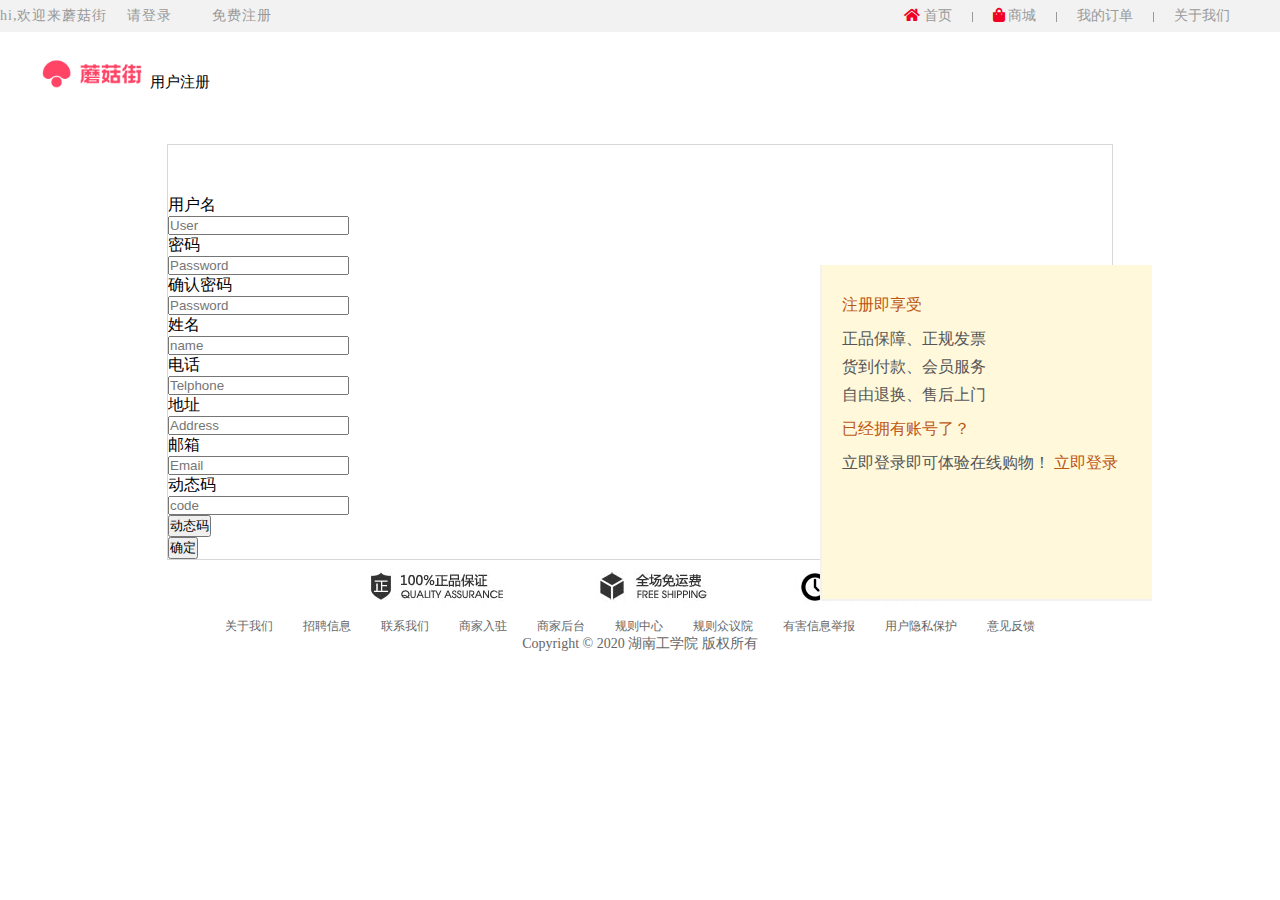
<file: App/templates/register.html>
<!DOCTYPE html>
<html lang="en">
<head>
    <meta charset="UTF-8">
    <meta name="viewport" content="width=device-width, initial-scale=1.0">
    <title>蘑菇街-剁手节</title>
    <link rel="stylesheet" href="https://cdn.staticfile.org/twitter-bootstrap/3.3.7/css/bootstrap.min.css">
    <link href="https://cdn.bootcdn.net/ajax/libs/font-awesome/5.13.0/css/all.css" rel="stylesheet">
    <link rel="stylesheet" href="../static/css/register.css">
    <script src="https://cdn.staticfile.org/jquery/2.1.1/jquery.min.js"></script>
    <script src="https://cdn.staticfile.org/twitter-bootstrap/3.3.7/js/bootstrap.min.js"></script>
    <script src="../static/js/jQuery_Plugin/Sliding_Validation_Gu.js" type="text/javascript" charset="utf-8"></script>
    <script type="text/javascript">
        $(function () {
            var $submit = $(".confirm")
            var sliding_validation = SlidingValidation.create($('.slider'), {
                progress_bg: 'rgb(76,175,80)',
                slide_block_wrapper_width: "210px"
            }, function () {
                $submit.preve
                $submit.removeClass("disabled")
                $submit.click(function () {
                    alert("成功");
                })
            });

            $submit.click(function (event) {
                event.preventDefault();
            })


        })

    </script>
    <style>



    </style>
</head>
<body>

<div class="top-bar-wrapper">
    <div class="top-bar">
        <div class="left-bar">
            <span>hi,欢迎来蘑菇街</span>
            <a href="login.html">请登录</a>
            <a href="javascript:;">免费注册</a>
        </div>

        <ul class="right-bar">
            <li><a href="index.html">
                <i class="fa fa-home"></i>
                首页
            </a></li>
            <li class="line"></li>
            <li><a href="javascript:;">
                <i class="fa fa-shopping-bag"></i>
                商城
            </a></li>
            <li class="line"></li>
            <li><a href="javascript:;">我的订单</a></li>
            <li class="line"></li>
            <li><a href="javascript:;">关于我们</a></li>
        </ul>
    </div>
</div>

<div class="logo_text clearfix">
    <div class="mugulogo">
        <a href="index.html"><img src="../static/img/mogulogo.png" alt="logo"></a>
    </div>
    <div class="register_text"><span>用户注册</span></div>
</div>

<div class="outer">

    <form class="form-horizontal  col-sm-offset-0">
        <div class="form-group">
            <label for="User" class="col-sm-2 control-label">用户名</label>
            <div class="col-sm-3">
                <input type="text" class="form-control" placeholder="User">
            </div>
        </div>
        <div class="form-group">
            <label for="Password" class="col-sm-2 control-label">密码</label>
            <div class="col-sm-3">
                <input type="password" class="form-control" placeholder="Password">
            </div>
        </div>
        <div class="form-group">
            <label for="password" class="col-sm-2 control-label">确认密码</label>
            <div class="col-sm-3">
                <input type="password" class="form-control" placeholder="Password">
            </div>
        </div>

        <div class="form-group">
            <label for="name" class="col-sm-2 control-label">姓名</label>
            <div class="col-sm-3">
                <input type="text" class="form-control" placeholder="name">
            </div>
        </div>
        <div class="form-group">
            <label for="Telphone" class="col-sm-2 control-label">电话</label>
            <div class="col-sm-3">
                <input type="text" class="form-control" placeholder="Telphone">
            </div>
        </div>
        <div class="form-group">
            <label for="address" class="col-sm-2 control-label">地址</label>
            <div class="col-sm-3">
                <input type="text" class="form-control" placeholder="Address">
            </div>
        </div>


        <div class="form-group">
            <label for="inputEmail3" class="col-sm-2 control-label">邮箱</label>
            <div class="col-sm-3">
                <input type="email" class="form-control" id="inputEmail3" placeholder="Email">
            </div>
        </div>

        <div class="form-group vcode">

            <label for="vcode" class="col-sm-2 control-label">动态码</label>
            <div class="col-sm-2  vcode">
                <input type="text" class="form-control" placeholder="code">
            </div>
            <div class="col-sm-1">
                <input type="button" class="form-control btn btn-primary btn-sm" value="动态码">
            </div>
        </div>

        <div class="form-group">
            <div class="col-sm-offset-2 col-sm-10 slider">

            </div>
        </div>

        <div class="form-group">
            <div class="col-sm-offset-2 col-sm-10">
                <button type="submit" class="confirm btn btn-success disabled btn-lg">确定</button>
            </div>
        </div>

    </form>

    <div class="register">
        <div class="ad">
            <dl>
                <dt>
                    注册即享受
                </dt>
                <dd>
                    正品保障、正规发票
                </dd>
                <dd>
                    货到付款、会员服务
                </dd>
                <dd>
                    自由退换、售后上门
                </dd>
            </dl>
        </div>
        <dl>
                            <dt>已经拥有账号了？</dt>
                            <dd>
                                立即登录即可体验在线购物！
                                <a href={{ url_for("blue.login") }}>立即登录</a>
                            </dd>
                        </dl>
    </div>

</div>


<div class="footer_img">
    <div class="info_img">
        <img src="../static/img/footer/footer.jpg" alt="正品保障">
    </div>
    <div class="footer_text">
        <ul class="foot-bar clearfix">
            <li><a href="javascript:;">关于我们</a></li>

            <li><a href="javascript:;">招聘信息</a></li>

            <li><a href="javascript:;">联系我们</a></li>

            <li><a href="javascript:;">商家入驻</a></li>

            <li><a href="javascript:;">商家后台</a></li>

            <li><a href="javascript:;">规则中心</a></li>

            <li><a href="javascript:;">规则众议院</a></li>

            <li><a href="javascript:;">有害信息举报</a></li>

            <li><a href="javascript:;">用户隐私保护</a></li>

            <li><a href="javascript:;">意见反馈</a></li>
        </ul>
    </div>
    <div class="copyright clearfix">Copyright © 2020 湖南工学院 版权所有</div>
</div>


</body>
</html>
</file>
<file: App/static/css/partialviewslider.css>
@charset "UTF-8";

.partialViewSlider-outerwrapper{
	position: relative;
}
.partialViewSlider-outerwrapper.partialViewSlider-outsideControls{
	padding: 0 6%;
}
.partialViewSlider-wrapper{
	overflow: hidden;
	font-size: 0;
	position: relative;
	/*margin-top: -9px;*/
}
.partialViewSlider-outerwrapper ul{
	margin: 0;
	padding: 0;
	list-style: none;
	transition-property: transform;
	transition-duration: 0ms;
	transition-timing-function: ease-out;
}
.partialViewSlider-outerwrapper ul > li{
	display: inline-block;
	position: relative;
	font-size: 1rem;
	transition-property: all;
	transition-duration: 0ms;
	transition-timing-function: ease-out;
}
.partialViewSlider-wrapper.partialViewSlider-perspective ul > li{
	-webkit-transform: scale(0.8);
	transform: scale(0.8);
	opacity: 0.4;
}
.partialViewSlider-wrapper.partialViewSlider-perspective ul > li.active{
	-webkit-transform: scale(1);
	transform: scale(1);
	opacity: 1;
}
.partialViewSlider-wrapper ul > li > a> img{
	width: 100%;
	height: 600px;
	display: block;
}
.partialViewSlider-backdrop{
	position: absolute;
	height: 100%;
	top: 0;
	background: rgba(0, 0, 0, 0.5);
}
.partialViewSlider-backdrop.partialViewSlider-right{
	right: 0;
}

.partialViewSlider-nav{
	position: absolute;
	top: 50%;
	color: #FFF;
	font-size: 3rem;
	-webkit-transform: translateY(-50%);
	transform: translateY(-50%);
}
.partialViewSlider-prev{
	left: 3%;
}
.partialViewSlider-next{
	right: 3%;
}
.partialViewSlider-outsideControls .partialViewSlider-nav,
.partialViewSlider-neighborControls .partialViewSlider-nav{
	color: #CCC;
}
.partialViewSlider-outsideControls .partialViewSlider-prev{
	left: 1%;
}
.partialViewSlider-outsideControls .partialViewSlider-next{
	right: 1%;
}
.partialViewSlider-neighborControls .partialViewSlider-prev{
	left: -5%;
}
.partialViewSlider-neighborControls .partialViewSlider-next{
	right: -5%;
}

.partialViewSlider-dots {
	display: inline-block;
	position: absolute;
	bottom: 20px;
	left: 50%;
	transform: translate(-50%);
}
.partialViewSlider-dots li a{
	position: relative;
	display: inline-block;
	width: 7px;
	height: 7px;
	margin: 0 5px;
}
.partialViewSlider-dots li a:before{
	position: absolute;
	content: '';
	width: 100%;
	height: 100%;
	border: 1px solid #FFF;
	border-radius: 50%;
	transition: all 0.25s ease-out;
}
.partialViewSlider-dots li.active a:before{
	background: #FFF;
}
.partialViewSlider-outerwrapper span{
	color: rgba(255,255,255,0.2);
	font-size: 50px;
}
.partialViewSlider-outerwrapper span:hover{
	color: white;
}
</file>
<file: App/static/css/index.css>
.clearfix::before,
        .clearfix::after {
            content: '';
            display: table;
            clear: both;
        }

        * {
            margin: 0;
            padding: 0;
        }

        body {
            overflow-x: hidden;
        }

        .top-bar-wrapper {
            width: 100%;
            height: 32px;
            background-color: rgb(242, 242, 242);


        }

        .top-bar {
            width: 1230px;


        }

        .left-bar {
            color: #999;
            line-height: 32px;
            letter-spacing: 1px;
            font-size: 3px;
        }

        .left-bar a {
            color: #999;
            text-decoration: none;
            padding: 0 20px;
            float: left;
            font-size: 14px;

        }

        .left-bar a:hover {
            color: rgb(255, 0, 54);
        }

        .left-bar span {
            float: left;
            font-size: 14px;
        }

        .right-bar {
            float: right;
            line-height: 32px;
        }

        .right-bar li {
            float: left;
            list-style: none;
            font-size: 3px;

        }

        .right-bar a {
            color: #999;
            text-decoration: none;
            font-size: 14px;
        }

        .right-bar i {
            color: #f10125;
        }

        .right-bar a:hover {
            color: #f10125;
        }

        .right-bar .line {
            width: 1px;
            height: 10px;
            background-color: #999;
            margin: 12px 20px;
        }

        .logo {
            margin-top: 40px;
            margin-left: 150px;
            margin-right: 80px;
            height: 100px;
            width: 130px;
            float: left;
        }

        .logo img {
            width: 100%;
            float: left;
        }


        .search-m {
            float: left;
            height: 44px;
            width: 552px;
            margin-top: 60px;
            margin-left: 76px;
        }

        .top-nav-search {
            width: 552px;
            position: relative;
            height: 48px;
        }

        .top-nav-form {

            overflow: hidden;
            float: left;
        }

        .top-nav-form input:focus {
            outline: none;
        }

        .ts_txt {
            float: left;
            width: 462px;
            height: 48px;
            line-height: 48px;
            border: none;
            font-size: 14px;
            color: #666;
            background: #f7f7f7;
            padding: 0 15px;

        }


        .ts_btn {
            float: right;
            width: 58px;
            height: 48px;
            border: none;
            border-radius: 0 5px 5px 0;
            background-image: url(https://s10.mogucdn.com/mlcdn/c45406/181205_2llkjh1g0fe27h51ahh5k5f27gkk9_116x96.png);
            background-repeat: no-repeat;
            background-size: 100%
        }

        .menu {
            width: 1210px;
        }

        .cw-icon {
            margin-top: 60px;
            float: left;
            position: relative;
            border: 1px solid #e3e4e5;
            height: 50px;
            line-height: 50px;
        }

        .cw-icon a {
            text-decoration: none;
            color: #f10125;
            display: inline-block;
        }

        .cw-icon .fa {
            color: #f10125;
        }

        .cw-icon .ci-count {
            position: absolute;
            top: 6px;
            left: 10px;
            right: auto;
            display: inline-block;
            color: #fff;
            border-radius: 7px;
            background-color: #e1251b;
            min-width: 12px;
            padding: 1px 3px;
            height: 15px;
            line-height: 15px;
        }




        .mainNav{
            width: 1210px;
            height: 36px;
            line-height: 36px;
            margin-left: 122px;
            position: relative;
        }



        .mainNav .right-nav ul li{
            list-style: none;
            float: left;
            padding: 0 15px;
            font-weight: bold;

        }

        .mainNav .icon{
            margin-left: 5px;
        }

        .mainNav .right-nav .title-infomation:hover{
            background-color: rgb(217,217,217);
            cursor: pointer;
        }

        .mainNav .right-nav a:hover{
            color: firebrick;
        }



        .mainNav .right-nav{
            background-color: #fff;
            width: 0;
            height: 0;
            position: absolute;
            top:36px;
            left: -2px;
            z-index: 9999;
            transition: height .5s;
            overflow: hidden;

        }

        .mainNav .li-item:hover .right-nav{
            width: 698px;
            height: 300px;

        }





        .mainNav .right-nav ul li a{
            color: rgb(102,102,102)
        }

        .mainNav .right-nav  ul li .fa:first-child{
            color: rgb(102,102,102);
        }



        .mainNav > .li-item{
            background:firebrick;
            padding: 0;
        }


        .mainNav > .li-item-2{
            background: #1d1d1d;
            padding: 0 15.5px;
        }

       .mainNav > li{
           float: left;
           list-style: none;

       }
        .mainNav > li a{
            color: #ffffff;
            text-decoration: none;
        }



        .top-bar-menu{
            margin-top: 8px;
            width: 1210px;
        }

        .mainNav li .fa{
            padding: 0 20px;
            color: #fff;
        }

        .part{
            width: 824px;
            height: 600px;
            margin-left: 120px;
        }

        .content{
            margin-left: 135px;
        }
        .title1{
            margin-left: 245px;
        }

        .title-content {
            width: 1128px;
            margin-left: 58px;
        }

        .title-content a img{
            width: 238px;
            float: left;
        }
        .hot-shop .span1{
            width: 952px;
            height: 40px;
            margin-left: 58px;
            margin-top: 2px;
            background-color: rgb(244,244,244);
            line-height: 40px;
            color: rgb(51,51,51);
            letter-spacing: 4px;
            font-size: 20px;
            text-align: center;
        }

        .cube-wrapper{
            width: 956px;
            height: 358px;
            margin:0 50px;
            perspective:4000px;
            cursor: pointer;
        }
        .cube-wrapper .img-list img{
            width: 170px;
            height: 170px;
            top:0;
            vertical-align: top;
        }

        .cube-wrapper .img-list{
            position: absolute;
            transition: .5s;
        }

        .cube-wrapper li{
            list-style: none;
        }

        .cube-wrapper>ul > li{
            float: left;
            width: 170px;
            height: 170px;
            margin: 0 10px;
        }

        .cube-wrapper .shop-information ul>li{
            text-align: center;
            margin: 10px 0;
        }

        .cube-wrapper .shop-information ul{
            width: 170px;
            height: 170px;
            margin-top: 25px;
        }

        .cube-wrapper .shop-information ul>li span{
            color: firebrick;
            display: inline-block;
        }
        .cube-wrapper .shop-information{
            width: 170px;
            height: 170px;
            position: absolute;
            top: 0;
            transition: .5s;
            transform: rotateX(-90deg);
            text-shadow: 1px 1px 1px rgba(255,255,255,1);
            background-color: rgb(236,241,244);
            font-size: 12px;
            box-shadow: none;
            visibility: hidden;


        }

        .cube-wrapper .item{
            width: 170px;
            height: 170px;
            position: relative;
            transform-style: preserve-3d;


        }

        .cube-wrapper .item:hover > .shop-information{

            transform:rotateX(0deg);
            visibility: visible;
        }

        .cube-wrapper .item:hover .img-list{
            transform: rotateX(90deg) translateZ(-85px);
            visibility: hidden;
        }

        .title-content img{
            transition: 1s;

        }
        .title-content img:hover{
            transform: scale(1.1);
        }

        .footer{
            width: 953px;
            margin-left: 194px;
        }

        .information{
            float: left;
            margin:20px 18px;
        }

        .information li{
            list-style: none;
            margin: 10px 30px;
        }

        .information .title-header{
            margin-bottom: 20px;
            color: rgb(102,102,102);
            font-weight: bold;
        }
        .information a{
            color: rgb(102,102,102);
            text-decoration: none;
        }
        .copyright{
            text-align: center;
        }
</file>
<file: static/css/login.css>
*{
            margin: 0;
            padding: 0;
        }
        li{
            list-style: none;
            text-decoration: none;
        }

        .clearfix::before,
        .clearfix::after
        {
        content: '';
        display: table;
        clear: both;
        }
        .logo_wrap{
            width: 100%;
            padding: 20px 0;
        }
        .logo{
            width: 1200px;
            margin:0 auto;
            position: relative;
        }
        .logo img{
            position: absolute;
            width: 130px;
            top:-28px;
        }
        .logo a{
            text-decoration: none;
            display: inline-block;
            position: relative;
            top: 4px;
            width: 130px;
            height: 57px;

        }
        .login-logo-tip{
            font-size: 11px;
            width: 861px;
            margin-left: 20px;
            background-color: #ffefef;
            border: 1px solid #ffc0cc;
            text-align: center;
            color: #666;
            line-height: 28px;
            position: absolute;
            top: 12px;
        }
        .lg_banner{
            width: 62.5%;
            float: left;
            display: inline;
            height: 600px;

        }
        .content{
            width: 1263px;
            margin: 0 auto;
            background: url(../img/backgroun-img/login-backimg.png) center center no-repeat;
        }
        .lg_banner a{
            height: 440px;
            overflow: hidden;
            margin-left: 56px;
            margin-top: 80px;
            display: block;
            width: 700px;
        }
        .lg_box-wrap{
            float: left;


        }
        .lg_box-wrap .lg_box{
            margin-top: 60px;
            opacity: .9;
            background-color: #fff;
            width: 400px;
            height: 350px;
        }
        .lg_box .form-horizontal{
            padding-top: 30px;
        }
        .code{
            position: relative;
        }
        .code  img{
            width: 90px;
            height: 40px;
            position: absolute;
            top:-2px;
            left: 195px;
            margin-left: 30px;
        }

        .foot-bar{
            margin-left: 65px;
        }

        .foot{
            width: 1263px;
            margin: 50px auto;
        }

        .foot ul li{
            float: left;
        }

        .foot ul li a{
            text-decoration: none;
            color: #666;
            font-size: 12px;
        }
        .foot ul li a:hover{
            color: rgb(254,101,134);

        }

        .foot ul li{
            margin: 0 15px;
        }

        .foot ul li.line{
            height: 12px;
            width: 1px;
            background-color: #666;
            font-size: 12px;
            margin-top:8px;
        }
        .copyright{
            font-size: 14px;
            color: #666;
            margin:0 auto;
            text-align: center;
        }


        .register-login{
            display: block;
            float: right;
            margin-top: 10px;

        }
        .register-login a{

            color: rgb(130,119,124);
        }
</file>
<file: static/css/register.css>
.clearfix::before,
        .clearfix::after {
            content: '';
            display: table;
            clear: both;
        }

        * {
            margin: 0;
            padding: 0;
        }

        body {
            overflow-x: hidden;
        }

        .top-bar-wrapper {
            width: 100%;
            height: 32px;
            background-color: rgb(242, 242, 242);


        }

        .top-bar {
            width: 1230px;


        }

        .left-bar {
            color: #999;
            line-height: 32px;
            letter-spacing: 1px;
            font-size: 3px;
        }

        .left-bar a {
            color: #999;
            text-decoration: none;
            padding: 0 20px;
            float: left;
            font-size: 14px;

        }

        .left-bar a:hover {
            color: rgb(255, 0, 54);
        }

        .left-bar span {
            float: left;
            font-size: 14px;
        }

        .right-bar {
            float: right;
            line-height: 32px;
        }

        .right-bar li {
            float: left;
            list-style: none;
            font-size: 3px;

        }

        .right-bar a {
            color: #999;
            text-decoration: none;
            font-size: 14px;
        }

        .right-bar i {
            color: #f10125;
        }

        .right-bar a:hover {
            color: #f10125;
        }

        .right-bar .line {
            width: 1px;
            height: 10px;
            background-color: #999;
            margin: 12px 20px;
        }
        .logo_text {
            position: relative;
            height: 112px;


        }

        .mugulogo a {
            display: block;
            width: 100px;
            margin-left: 150px;
            position: absolute;
            left: -108px;
        }

        .mugulogo img {
            width: 100%;
        }


        .register_text {
            position: absolute;
            top: 41px;
            left: 150px;
            font-size: 15px;
        }

        .outer {
            width: 944px;
            border: 1px solid #d7d7d7;
            margin: 0 auto;
            padding-top: 50px;
            position: relative;
        }

        .register {
            width: 290px;
            height: 294px;
            background-color: #fff8db;
            position: absolute;
            top: 120px;
            left: 652px;
            border-bottom: 2px solid #f2f2f2;
            border-left: 2px solid #f2f2f2;
            padding: 20px;
        }

        .register dt {
            line-height: 40px;
            color: #bd5613;
            font-size: 16px;
            font-family: "Microsoft YaHei";
        }

        .register dd {
            line-height: 28px;
            color: #565656;
        }
        .register a{
            text-decoration: none;
            color: #bd5613;
        }
        .footer_img .info_img{
            margin: 0 170px;
        }
        .footer_text{
            margin:0 210px;
            width: 950px;
        }
        .foot-bar li{
            float: left;
            list-style: none;
        }
        .foot-bar li a{
            text-decoration: none;
            color: #666;
            font-size: 12px;
        }
        .foot-bar li a:hover{
            color: rgb(254,101,134);

        }

        .foot-bar li{
            margin: 0 15px;
        }

        .copyright{
            font-size: 14px;
            color: #666;
            margin:0 auto;
            text-align: center;
        }
</file>
<file: App/static/css/buy.css>
.clearfix::before,
        .clearfix::after {
            content: '';
            display: table;
            clear: both;
        }

        * {
            margin: 0;
            padding: 0;
        }

        body {
            overflow-x: hidden;
        }

        .top-bar-wrapper {
            width: 100%;
            height: 32px;
            background-color: rgb(242, 242, 242);


        }

        .top-bar {
            width: 1230px;


        }

        .left-bar {
            color: #999;
            line-height: 32px;
            letter-spacing: 1px;
            font-size: 3px;
        }

        .left-bar a {
            color: #999;
            text-decoration: none;
            padding: 0 20px;
            float: left;
            font-size: 14px;

        }

        .left-bar a:hover {
            color: rgb(255, 0, 54);
        }

        .left-bar span {
            float: left;
            font-size: 14px;
        }

        .right-bar {
            float: right;
            line-height: 32px;
        }

        .right-bar li {
            float: left;
            list-style: none;
            font-size: 3px;

        }

        .right-bar a {
            color: #999;
            text-decoration: none;
            font-size: 14px;
        }

        .right-bar i {
            color: #f10125;
        }

        .right-bar a:hover {
            color: #f10125;
        }

        .right-bar .line {
            width: 1px;
            height: 10px;
            background-color: #999;
            margin: 12px 20px;
        }

        .logo {
            margin-top: 40px;
            margin-left: 150px;
            margin-right: 80px;
            height: 100px;
            width: 130px;
            float: left;
        }

        .logo img {
            width: 100%;
            float: left;
        }


        .search-m {
            float: left;
            height: 44px;
            width: 552px;
            margin-top: 60px;
            margin-left: 76px;
        }

        .top-nav-search {
            width: 552px;
            position: relative;
            height: 48px;
        }

        .top-nav-form {

            overflow: hidden;
            float: left;
        }

        .top-nav-form input:focus {
            outline: none;
        }

        .ts_txt {
            float: left;
            width: 462px;
            height: 48px;
            line-height: 48px;
            border: none;
            font-size: 14px;
            color: #666;
            background: #f7f7f7;
            padding: 0 15px;

        }


        .ts_btn {
            float: right;
            width: 58px;
            height: 48px;
            border: none;
            border-radius: 0 5px 5px 0;
            background-image: url(https://s10.mogucdn.com/mlcdn/c45406/181205_2llkjh1g0fe27h51ahh5k5f27gkk9_116x96.png);
            background-repeat: no-repeat;
            background-size: 100%
        }

        .menu {
            width: 1210px;
        }

        .cw-icon {
            margin-top: 60px;
            float: left;
            position: relative;
            border: 1px solid #e3e4e5;
            height: 50px;
            line-height: 50px;
        }

        .cw-icon a {
            text-decoration: none;
            color: #f10125;
            display: inline-block;
        }

        .cw-icon .fa {
            color: #f10125;
        }

        .cw-icon .ci-count {
            position: absolute;
            top: 6px;
            left: 10px;
            right: auto;
            display: inline-block;
            color: #fff;
            border-radius: 7px;
            background-color: #e1251b;
            min-width: 12px;
            padding: 1px 3px;
            height: 15px;
            line-height: 15px;
        }




        .mainNav{
            width: 1210px;
            height: 36px;
            line-height: 36px;
            margin-left: 122px;
            position: relative;
        }



        .mainNav .right-nav ul li{
            list-style: none;
            float: left;
            padding: 0 15px;
            font-weight: bold;

        }

        .mainNav .icon{
            margin-left: 5px;
        }

        .mainNav .right-nav .title-infomation:hover{
            background-color: rgb(217,217,217);
            cursor: pointer;
        }

        .mainNav .right-nav a:hover{
            color: firebrick;
        }



        .mainNav .right-nav{
            background-color: #fff;
            width: 0;
            height: 0;
            position: absolute;
            top:36px;
            left: -2px;
            z-index: 9999;
            transition: height .5s;
            overflow: hidden;

        }

        .mainNav .li-item:hover .right-nav{
            width: 698px;
            height: 300px;

        }





        .mainNav .right-nav ul li a{
            color: rgb(102,102,102)
        }

        .mainNav .right-nav  ul li .fa:first-child{
            color: rgb(102,102,102);
        }



        .mainNav > .li-item{
            background:firebrick;
            padding: 0;
        }


        .mainNav > .li-item-2{
            background: #1d1d1d;
            padding: 0 15.5px;
        }

       .mainNav > li{
           float: left;
           list-style: none;

       }
        .mainNav > li a{
            color: #ffffff;
            text-decoration: none;
        }



        .top-bar-menu{
            margin-top: 8px;
            width: 1210px;
        }

        .mainNav li .fa{
            padding: 0 20px;
            color: #fff;
        }

        .part{
            width: 824px;
            height: 600px;
            margin-left: 120px;
        }

        .content{
            margin-left: 135px;
        }
        .title1{
            margin-left: 245px;
        }

        .title-content {
            width: 1128px;
            margin-left: 58px;
        }

        .title-content a img{
            width: 238px;
            float: left;
        }

        .productList .left-bar a{
            text-decoration: none;
            display: block;
            color:#666666;
            font-size: 14px;

        }
        .title-Category:nth-child(-n+6):nth-child(n){
            padding: 5px;
            font-size: 16px;
            color: firebrick;
        }
        .title-Category:nth-child(-n+14):nth-child(n+6){
            padding: 5px;
            font-size: 16px;
            color: #2c64b1;
        }
        .left-information{
            margin-left: 121px;
            height: 930px;
            width: 215px;
            border:solid 1px #e4e4e4;
            color:#666666;
            font: 12px tahoma, Arial, Verdana, sans-serif;
            position: relative;

        }

        .left-information ul li{
            float: left;
            margin: 10px 20px;
        }

        .left-information ul li a:hover{
            color: firebrick;
        }

        li{
            list-style: none;
        }

        .right-product{
            width: 590px;
            position: absolute;
            top: 226px;
            left: 490px;
        }

        .right-product .buy-img img{
            height: 300px;

        }
        .buy-img{
            border: 1px solid #e4e4e4;
        }

        .right-content{
            position: absolute;
            top: 0;
            right: 0;
            width: 289px;
        }



        .outer-add{
            text-align: center;
        }

        .sur-input{
            width: 30px;
        }

        a.add-to-cart{
            height: 50px;
            background-color: #ff0036;
            color:#fff;
            font-size: 16px;
            text-decoration: none;
            display: block;
            line-height: 16px;
            padding:15px 0;
        }

        .info-title{
            text-align: center;
        }

        .right-content>div{
            color: #616161;
            font-size: 8px;
        }

        .right-content>div>span{
            color: red;
        }

        .right-content>dl>dd>del{
            color: firebrick;
        }

        .right-content>dl>dd{
            color: #888888;
        }

        .right-content dl dd>span{
            color: #ef0101;
        }

        .sur-input{
            margin-bottom: 10px;
            margin-left: 20px;
        }

        .outer-add{
            margin-top: 30px;
        }
        .outer-add:hover{
            cursor: pointer;
        }

        .info-title{
            display: block;
            margin-bottom: 38px;
        }
        .fa-heart{
            margin-left:10px ;
            cursor: pointer;
        }
</file>
<file: App/static/css/login.css>
*{
            margin: 0;
            padding: 0;
        }
        li{
            list-style: none;
            text-decoration: none;
        }

        .clearfix::before,
        .clearfix::after
        {
        content: '';
        display: table;
        clear: both;
        }
        .logo_wrap{
            width: 100%;
            padding: 20px 0;
        }
        .logo{
            width: 1200px;
            margin:0 auto;
            position: relative;
        }
        .logo img{
            position: absolute;
            width: 130px;
            top:-28px;
        }
        .logo a{
            text-decoration: none;
            display: inline-block;
            position: relative;
            top: 4px;
            width: 130px;
            height: 57px;

        }
        .login-logo-tip{
            font-size: 11px;
            width: 861px;
            margin-left: 20px;
            background-color: #ffefef;
            border: 1px solid #ffc0cc;
            text-align: center;
            color: #666;
            line-height: 28px;
            position: absolute;
            top: 12px;
        }
        .lg_banner{
            width: 62.5%;
            float: left;
            display: inline;
            height: 600px;

        }
        .content{
            width: 1263px;
            margin: 0 auto;
            background: url(../img/backgroun-img/login-backimg.png) center center no-repeat;
        }
        .lg_banner a{
            height: 440px;
            overflow: hidden;
            margin-left: 56px;
            margin-top: 80px;
            display: block;
            width: 700px;
        }
        .lg_box-wrap{
            float: left;


        }
        .lg_box-wrap .lg_box{
            margin-top: 60px;
            opacity: .9;
            background-color: #fff;
            width: 400px;
            height: 350px;
        }
        .lg_box .form-horizontal{
            padding-top: 30px;
        }
        .code{
            position: relative;
        }
        .code  img{
            width: 90px;
            height: 40px;
            position: absolute;
            top:-2px;
            left: 195px;
            margin-left: 30px;
        }

        .foot-bar{
            margin-left: 65px;
        }

        .foot{
            width: 1263px;
            margin: 50px auto;
        }

        .foot ul li{
            float: left;
        }

        .foot ul li a{
            text-decoration: none;
            color: #666;
            font-size: 12px;
        }
        .foot ul li a:hover{
            color: rgb(254,101,134);

        }

        .foot ul li{
            margin: 0 15px;
        }

        .foot ul li.line{
            height: 12px;
            width: 1px;
            background-color: #666;
            font-size: 12px;
            margin-top:8px;
        }
        .copyright{
            font-size: 14px;
            color: #666;
            margin:0 auto;
            text-align: center;
        }


        .register-login{
            display: block;
            float: right;
            margin-top: 10px;

        }
        .register-login a{

            color: rgb(130,119,124);
        }
</file>
<file: App/static/css/products.css>
.clearfix::before,
        .clearfix::after {
            content: '';
            display: table;
            clear: both;
        }

        * {
            margin: 0;
            padding: 0;
        }

        body {
            overflow-x: hidden;
        }

        .top-bar-wrapper {
            width: 100%;
            height: 32px;
            background-color: rgb(242, 242, 242);


        }

        .top-bar {
            width: 1230px;


        }

        .left-bar {
            color: #999;
            line-height: 32px;
            letter-spacing: 1px;
            font-size: 3px;
        }

        .left-bar a {
            color: #999;
            text-decoration: none;
            padding: 0 20px;
            float: left;
            font-size: 14px;

        }

        .left-bar a:hover {
            color: rgb(255, 0, 54);
        }

        .left-bar span {
            float: left;
            font-size: 14px;
        }

        .right-bar {
            float: right;
            line-height: 32px;
        }

        .right-bar li {
            float: left;
            list-style: none;
            font-size: 3px;

        }

        .right-bar a {
            color: #999;
            text-decoration: none;
            font-size: 14px;
        }

        .right-bar i {
            color: #f10125;
        }

        .right-bar a:hover {
            color: #f10125;
        }

        .right-bar .line {
            width: 1px;
            height: 10px;
            background-color: #999;
            margin: 12px 20px;
        }

        .logo {
            margin-top: 40px;
            margin-left: 150px;
            margin-right: 80px;
            height: 100px;
            width: 130px;
            float: left;
        }

        .logo img {
            width: 100%;
            float: left;
        }


        .search-m {
            float: left;
            height: 44px;
            width: 552px;
            margin-top: 60px;
            margin-left: 76px;
        }

        .top-nav-search {
            width: 552px;
            position: relative;
            height: 48px;
        }

        .top-nav-form {

            overflow: hidden;
            float: left;
        }

        .top-nav-form input:focus {
            outline: none;
        }

        .ts_txt {
            float: left;
            width: 462px;
            height: 48px;
            line-height: 48px;
            border: none;
            font-size: 14px;
            color: #666;
            background: #f7f7f7;
            padding: 0 15px;

        }


        .ts_btn {
            float: right;
            width: 58px;
            height: 48px;
            border: none;
            border-radius: 0 5px 5px 0;
            background-image: url(https://s10.mogucdn.com/mlcdn/c45406/181205_2llkjh1g0fe27h51ahh5k5f27gkk9_116x96.png);
            background-repeat: no-repeat;
            background-size: 100%
        }

        .menu {
            width: 1210px;
        }

        .cw-icon {
            margin-top: 60px;
            float: left;
            position: relative;
            border: 1px solid #e3e4e5;
            height: 50px;
            line-height: 50px;
        }

        .cw-icon a {
            text-decoration: none;
            color: #f10125;
            display: inline-block;
        }

        .cw-icon .fa {
            color: #f10125;
        }

        .cw-icon .ci-count {
            position: absolute;
            top: 6px;
            left: 10px;
            right: auto;
            display: inline-block;
            color: #fff;
            border-radius: 7px;
            background-color: #e1251b;
            min-width: 12px;
            padding: 1px 3px;
            height: 15px;
            line-height: 15px;
        }




        .mainNav{
            width: 1210px;
            height: 36px;
            line-height: 36px;
            margin-left: 122px;
            position: relative;
        }



        .mainNav .right-nav ul li{
            list-style: none;
            float: left;
            padding: 0 15px;
            font-weight: bold;

        }

        .mainNav .icon{
            margin-left: 5px;
        }

        .mainNav .right-nav .title-infomation:hover{
            background-color: rgb(217,217,217);
            cursor: pointer;
        }

        .mainNav .right-nav a:hover{
            color: firebrick;
        }



        .mainNav .right-nav{
            background-color: #fff;
            width: 0;
            height: 0;
            position: absolute;
            top:36px;
            left: -2px;
            z-index: 9999;
            transition: height .5s;
            overflow: hidden;

        }

        .mainNav .li-item:hover .right-nav{
            width: 698px;
            height: 300px;

        }





        .mainNav .right-nav ul li a{
            color: rgb(102,102,102)
        }

        .mainNav .right-nav  ul li .fa:first-child{
            color: rgb(102,102,102);
        }



        .mainNav > .li-item{
            background:firebrick;
            padding: 0;
        }


        .mainNav > .li-item-2{
            background: #1d1d1d;
            padding: 0 15.5px;
        }

       .mainNav > li{
           float: left;
           list-style: none;

       }
        .mainNav > li a{
            color: #ffffff;
            text-decoration: none;
        }



        .top-bar-menu{
            margin-top: 8px;
            width: 1210px;
        }

        .mainNav li .fa{
            padding: 0 20px;
            color: #fff;
        }

        .part{
            width: 824px;
            height: 600px;
            margin-left: 120px;
        }

        .content{
            margin-left: 135px;
        }
        .title1{
            margin-left: 245px;
        }

        .title-content {
            width: 1128px;
            margin-left: 58px;
        }

        .title-content a img{
            width: 238px;
            float: left;
        }


        .productList a{
            text-decoration: none;
            display: block;
            color:#666666;
            font-size: 14px;

        }
        .title-Category:nth-child(-n+6):nth-child(n){
            padding: 5px;
            font-size: 16px;
            color: firebrick;
        }
        .title-Category:nth-child(-n+14):nth-child(n+6){
            padding: 5px;
            font-size: 16px;
            color: #2c64b1;
        }
        .left-information{
            margin-left: 121px;
            height: 930px;
            width: 215px;
            border:solid 1px #e4e4e4;
            color:#666666;
            font: 12px tahoma, Arial, Verdana, sans-serif;
            position: relative;

        }

        .left-information ul li{
            float: left;
            margin: 10px 20px;
        }

        .left-information ul li a:hover{
            color: firebrick;
        }

        li{
            list-style: none;
        }

        .right-product{
            width: 592px;
            position: absolute;
            top: 216px;
            left: 488px;
            border: 0 solid #e4e4e4;



        }

        .right-product ul li a{
            display: block;
        }

        .right-product ul li a img{
            width: 170px;
        }
        .right-product ul li{
            float: left;
            border: 1px solid #e4e4e4;
            height: 300px;
            width: 170px;
            position: relative;
        }
        .right-product ul li{
            margin-right: 23px;
            margin-top: 10px;
        }
        .right-product ul li span{
            display: block;
            text-align: center;
            color: green;
        }
        .right-product ul li span.price{
            color: #c4161c;
            position: absolute;
            font-size: 14px;
            font-weight: bold;
            bottom: 0;
            right: 20px;
        }
        .product_page{
            float: right;
            display: block;

        }
        .product_page span{
            color: #fff;
            background-color: #337ab7;
            border-color: #337ab7;
            padding: 6px 12px;
        }















        .footer_img{
            margin-top: 30px;
        }

        .footer_img .info_img{
            margin: 0 170px;
        }
        .footer_text{
            margin:0 210px;
            width: 950px;
        }
        .foot-bar li{
            float: left;
            list-style: none;
        }
        .foot-bar li a{
            text-decoration: none;
            color: #666;
            font-size: 12px;
        }
        .foot-bar li a:hover{
            color: rgb(254,101,134);

        }

        .foot-bar li{
            margin: 0 15px;
        }

        .copyright{
            font-size: 14px;
            color: #666;
            margin:0 auto;
            text-align: center;
        }
</file>
<file: App/static/css/register.css>
.clearfix::before,
        .clearfix::after {
            content: '';
            display: table;
            clear: both;
        }

        * {
            margin: 0;
            padding: 0;
        }

        body {
            overflow-x: hidden;
        }

        .top-bar-wrapper {
            width: 100%;
            height: 32px;
            background-color: rgb(242, 242, 242);


        }

        .top-bar {
            width: 1230px;


        }

        .left-bar {
            color: #999;
            line-height: 32px;
            letter-spacing: 1px;
            font-size: 3px;
        }

        .left-bar a {
            color: #999;
            text-decoration: none;
            padding: 0 20px;
            float: left;
            font-size: 14px;

        }

        .left-bar a:hover {
            color: rgb(255, 0, 54);
        }

        .left-bar span {
            float: left;
            font-size: 14px;
        }

        .right-bar {
            float: right;
            line-height: 32px;
        }

        .right-bar li {
            float: left;
            list-style: none;
            font-size: 3px;

        }

        .right-bar a {
            color: #999;
            text-decoration: none;
            font-size: 14px;
        }

        .right-bar i {
            color: #f10125;
        }

        .right-bar a:hover {
            color: #f10125;
        }

        .right-bar .line {
            width: 1px;
            height: 10px;
            background-color: #999;
            margin: 12px 20px;
        }
        .logo_text {
            position: relative;
            height: 112px;


        }

        .mugulogo a {
            display: block;
            width: 100px;
            margin-left: 150px;
            position: absolute;
            left: -108px;
        }

        .mugulogo img {
            width: 100%;
        }


        .register_text {
            position: absolute;
            top: 41px;
            left: 150px;
            font-size: 15px;
        }

        .outer {
            width: 944px;
            border: 1px solid #d7d7d7;
            margin: 0 auto;
            padding-top: 50px;
            position: relative;
        }

        .register {
            width: 290px;
            height: 294px;
            background-color: #fff8db;
            position: absolute;
            top: 120px;
            left: 652px;
            border-bottom: 2px solid #f2f2f2;
            border-left: 2px solid #f2f2f2;
            padding: 20px;
        }

        .register dt {
            line-height: 40px;
            color: #bd5613;
            font-size: 16px;
            font-family: "Microsoft YaHei";
        }

        .register dd {
            line-height: 28px;
            color: #565656;
        }
        .register a{
            text-decoration: none;
            color: #bd5613;
        }
        .footer_img .info_img{
            margin: 0 170px;
        }
        .footer_text{
            margin:0 210px;
            width: 950px;
        }
        .foot-bar li{
            float: left;
            list-style: none;
        }
        .foot-bar li a{
            text-decoration: none;
            color: #666;
            font-size: 12px;
        }
        .foot-bar li a:hover{
            color: rgb(254,101,134);

        }

        .foot-bar li{
            margin: 0 15px;
        }

        .copyright{
            font-size: 14px;
            color: #666;
            margin:0 auto;
            text-align: center;
        }
</file>
